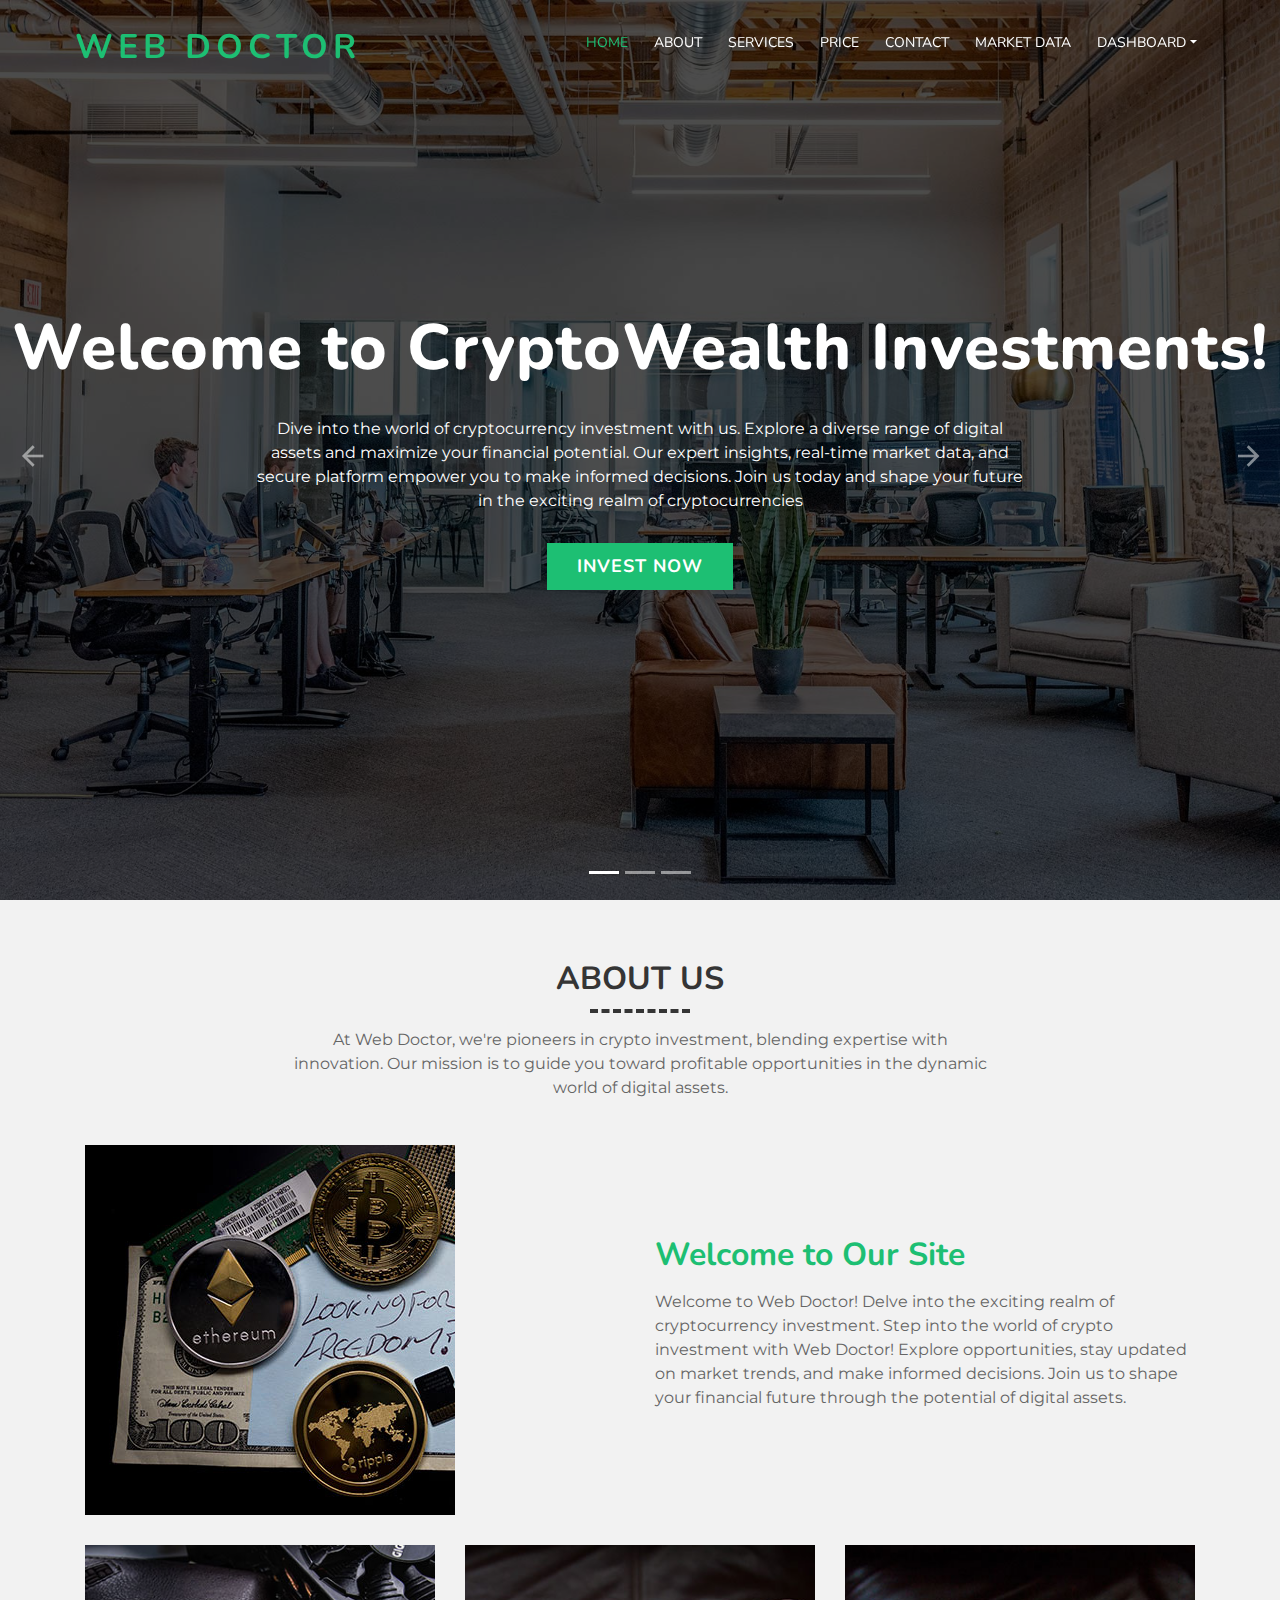
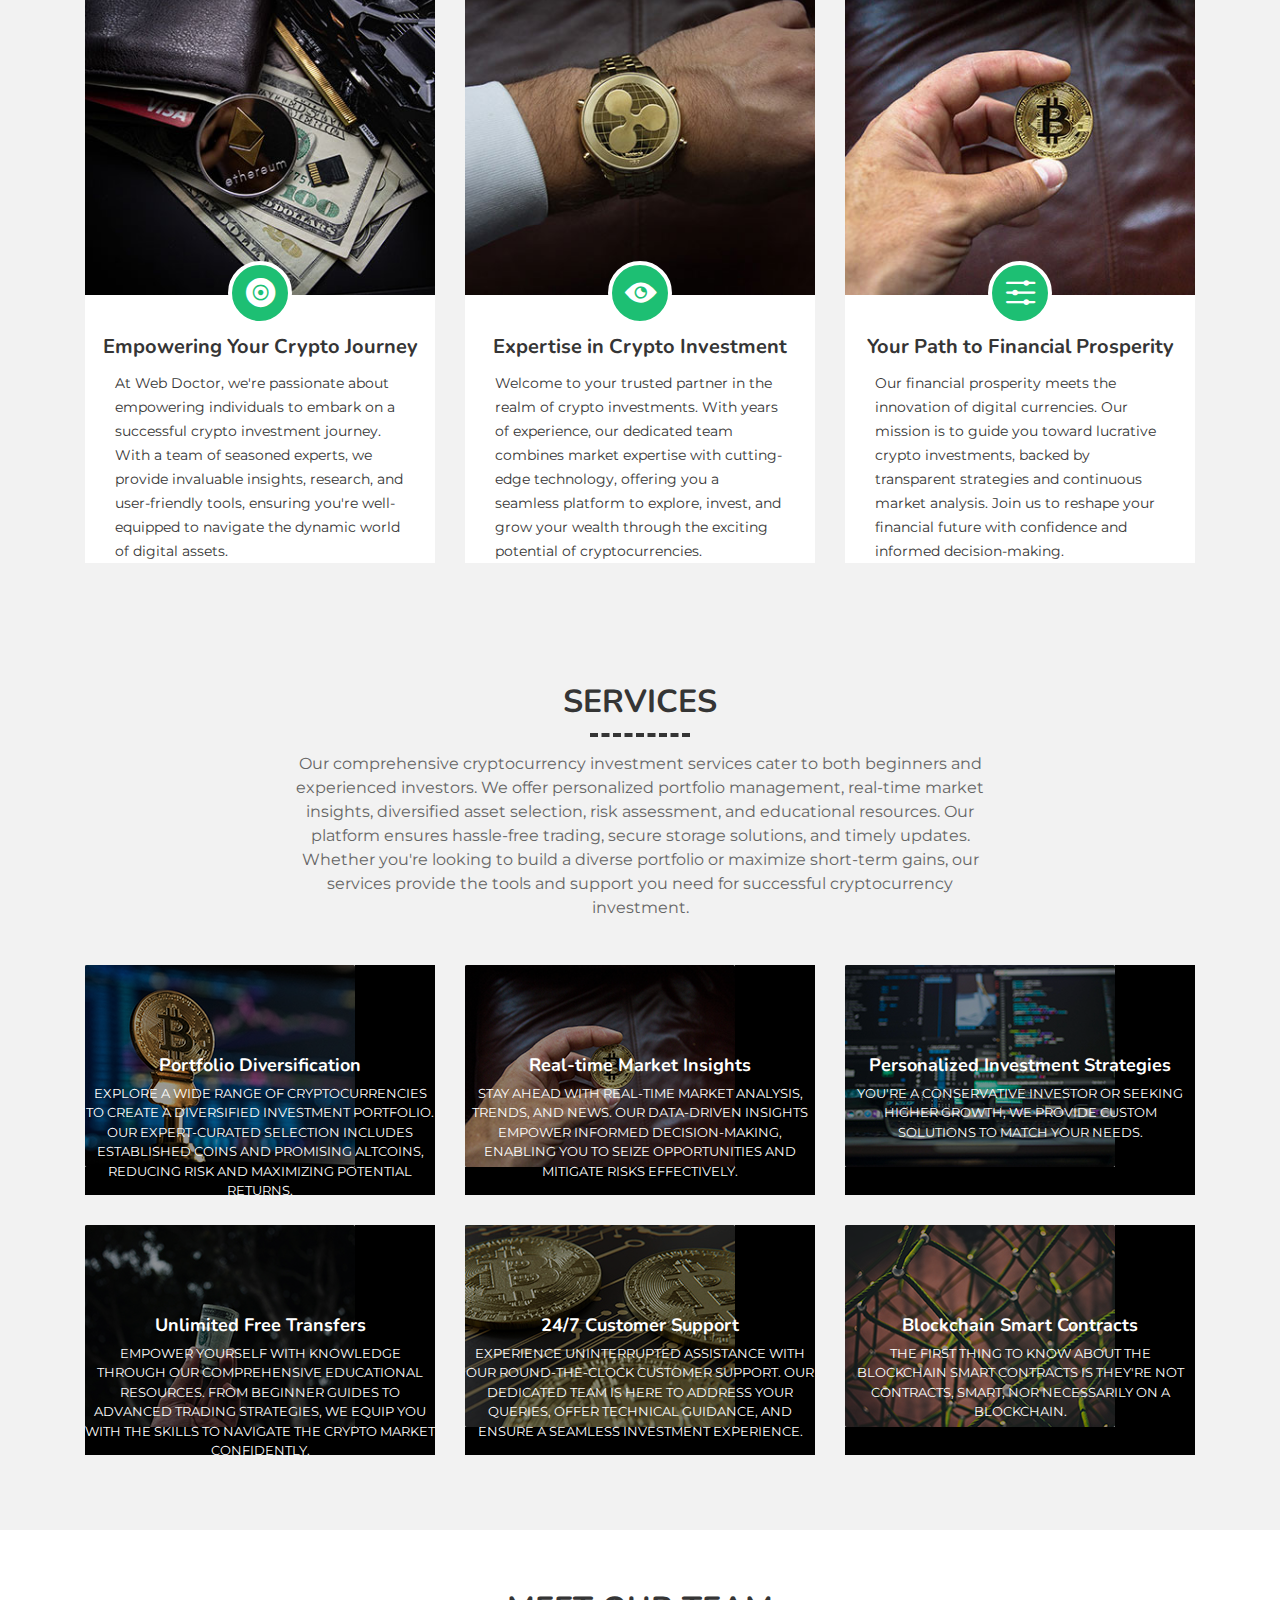
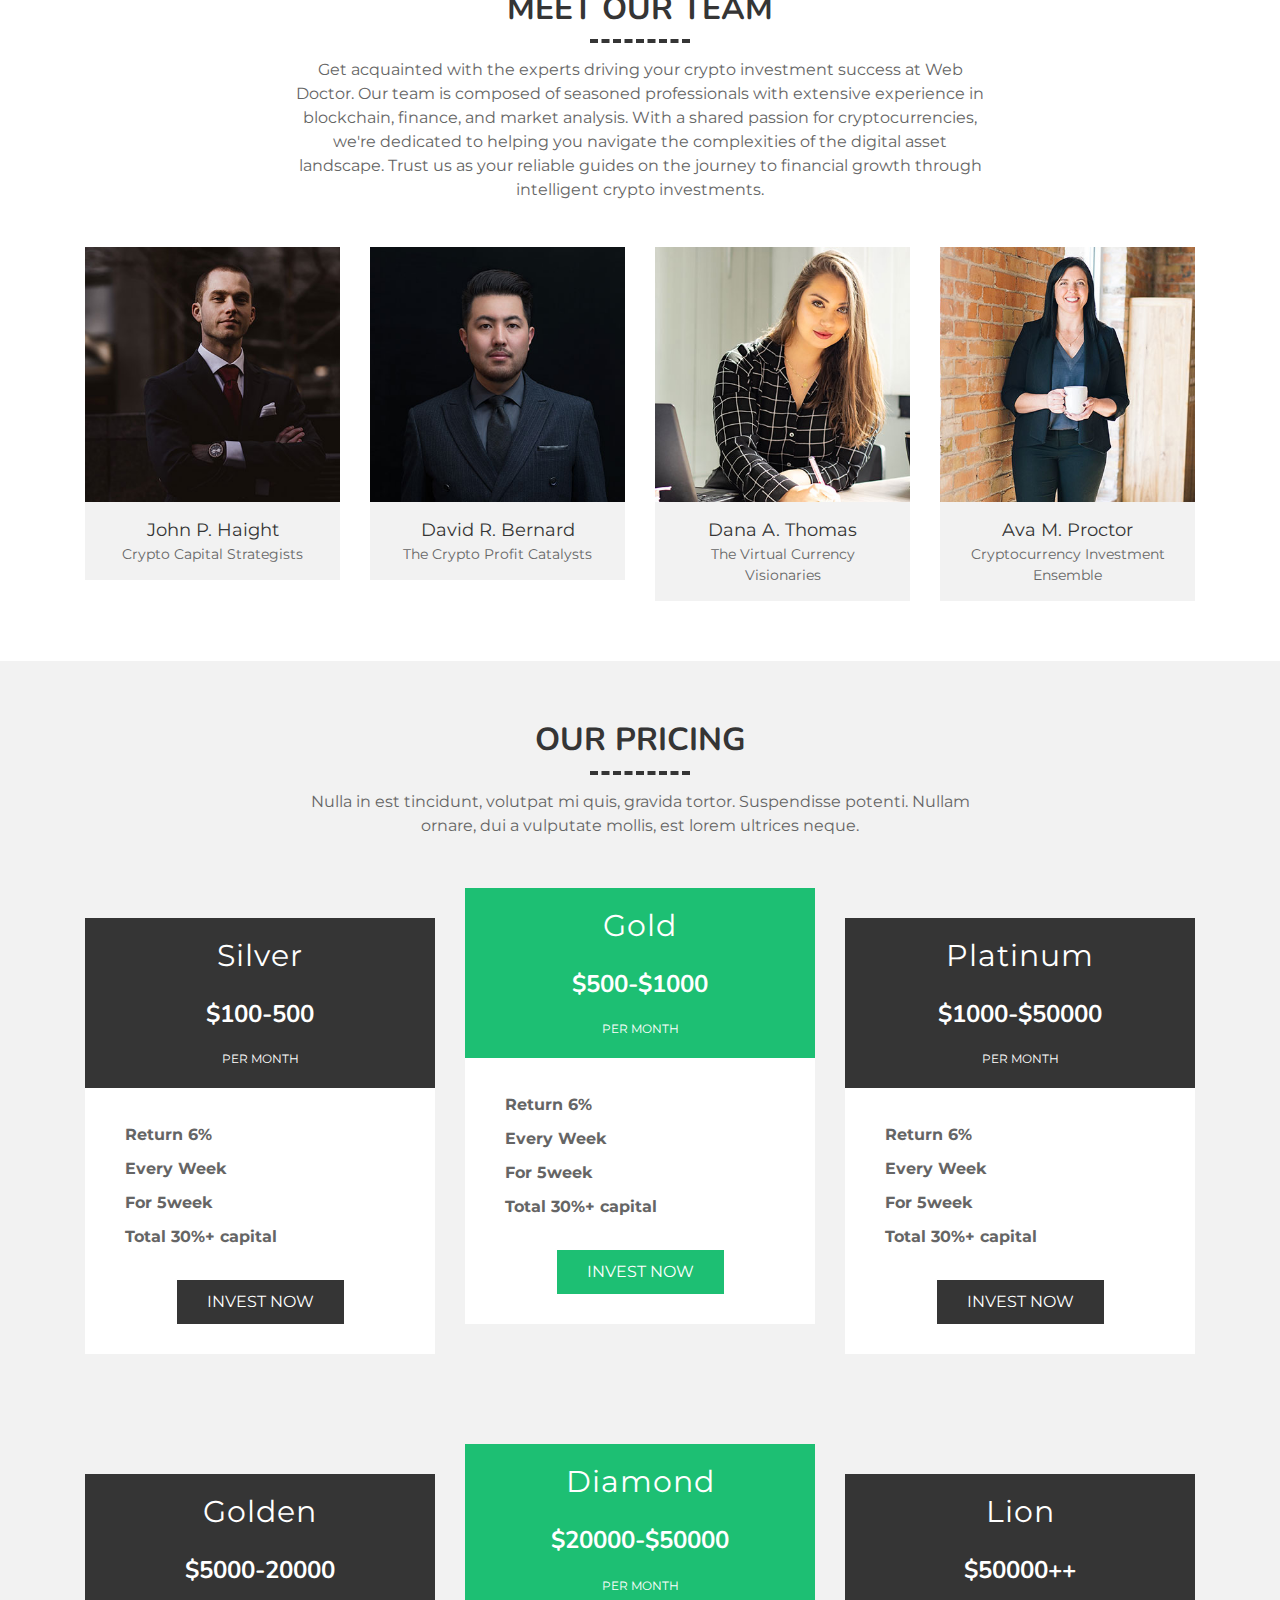
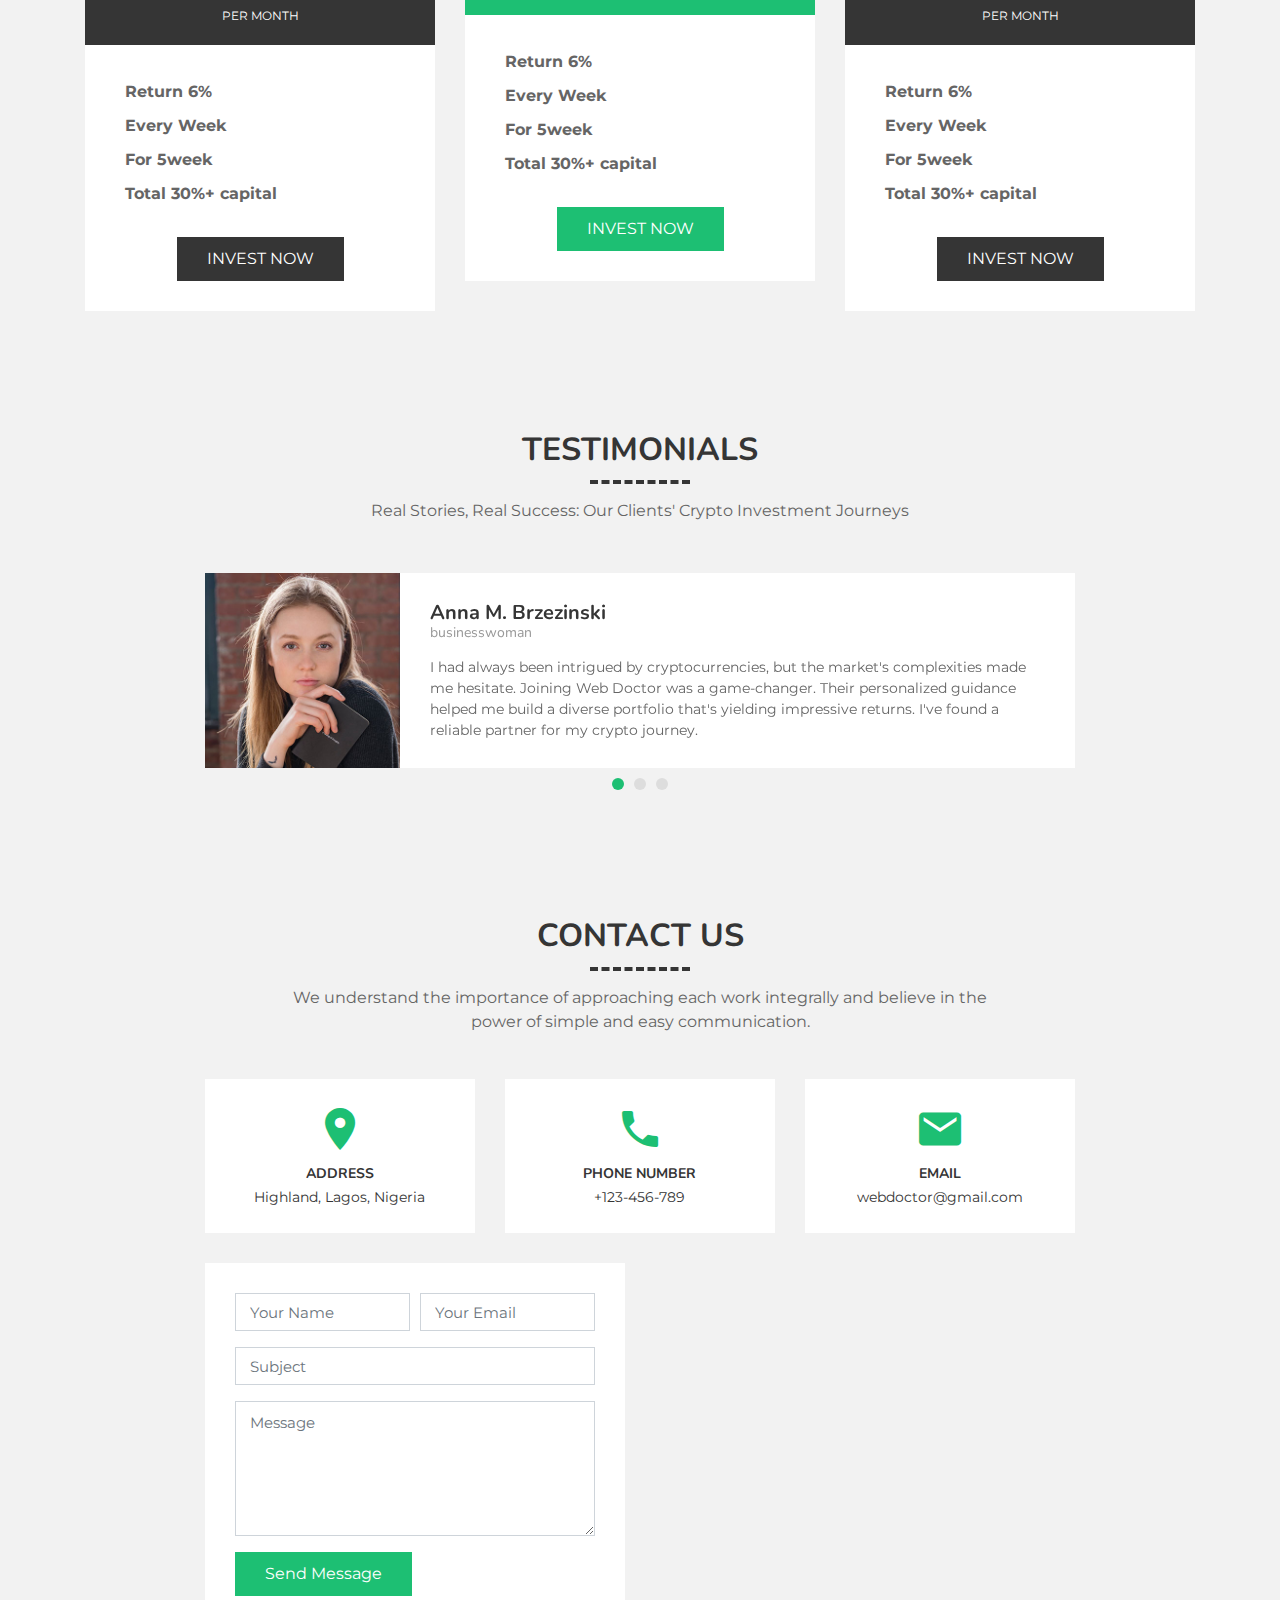
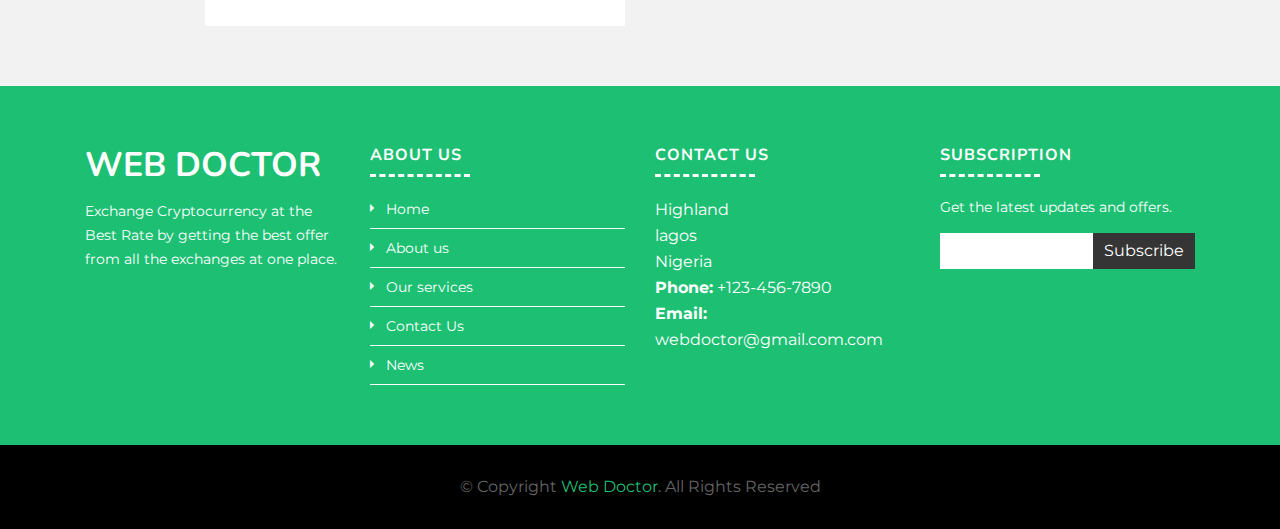
<file: index.html>
<!DOCTYPE html>
<html lang="en">
    <head>
        <meta charset="utf-8">
        <title>WEB DOCTOR | CRYPTO INVESTMENT HOMEPAGE</title>
        <meta content="width=device-width, initial-scale=1.0" name="viewport">
        <meta content="" name="keywords">
        <meta content="" name="description">

        <!-- Favicons -->
        <link href="img/favicon.ico" rel="icon">

        <!-- Google Fonts -->
        <link href="https://fonts.googleapis.com/css?family=Montserrat:200,300|Nunito:400,700&display=swap" rel="stylesheet">

        <!-- Bootstrap CSS File -->
        <link href="vendor/bootstrap/css/bootstrap.min.css" rel="stylesheet">

        <!-- Vendor CSS Files -->
        <link href="vendor/ionicons/css/ionicons.min.css" rel="stylesheet">
        <link href="vendor/owlcarousel/assets/owl.carousel.min.css" rel="stylesheet">
        <link href="vendor/lightbox/css/lightbox.min.css" rel="stylesheet">

        <!-- Main Stylesheet -->
        <link href="css/style.css" rel="stylesheet">
    </head>

    <body>


        
        <!-- Header Section Start -->
        <header class="header">
            <div class="container-fluid">
                <div class="logo pull-left">
                    <h1><a href="index">WEB DOCTOR</a></h1>
                    <!-- <a href="#"><img src="img/logo.png" alt="" title="" /></a>-->
                </div>

                <nav id="nav-menu-container">
                    <ul class="nav-menu">
                        <li class="menu-active"><a href="index">Home</a></li>
                        <li><a href="about">About</a></li>
                        <li><a href="service">Services</a></li>
                        <li><a href="price">Price</a></li>
                        <li><a href="contact">Contact</a></li>
                        <li><a href="market">Market Data</a></li>
                        <li class="menu-has-children"><a href="dashboard/index">Dashboard <i class="dicon ion-md-arrow-dropdown"></i></a>
                            <ul>
                                <li><a href="dashboard/deposit">Deposit</a></li>
                                <li><a href="dashboard/index">Wallet</a></li>
                            </ul>
                    </ul>
                </nav>
            </div>
        </header>





        <!-- Header Section End -->

        <!-- Slider Section Start-->
        <section class="slider">
            <div class="slider-container">
                <div id="carousel" class="carousel  slide carousel-fade" data-ride="carousel">

                    <ol class="carousel-indicators"></ol>

                    <div class="carousel-inner" role="listbox">

                        <div class="carousel-item active">
                            <div class="carousel-background"><img src="img/slider-1.jpg" alt=""></div>
                            <div class="carousel-container">
                                <div class="carousel-content">
                                    <h2>Welcome to CryptoWealth Investments!</h2>
                                    <p>
                                        Dive into the world of cryptocurrency investment with us. Explore a diverse range of digital assets and maximize your financial potential. Our expert insights, real-time market data, and secure platform empower you to make informed decisions. Join us today and shape your future in the exciting realm of cryptocurrencies
                                    </p>
                                    <a href="price" class="btn-get-started">Invest Now</a>
                                </div>
                            </div>
                        </div>

                        <div class="carousel-item">
                            <div class="carousel-background"><img src="img/slider-2.jpg" alt=""></div>
                            <div class="carousel-container">
                                <div class="carousel-content">
                                    <h2>Unlock Wealth Through Crypto Investments</h2>
                                    <p>
                                        Dive into lucrative opportunities with our cryptocurrency investment platform. Harness the potential of digital assets through expert insights, secure transactions, and diversified portfolios. Whether you're a seasoned investor or just starting, we're your gateway to a prosperous future in the ever-evolving world of cryptocurrencies. Join us today and amplify your wealth!
                                    </p>
                                    <a href="https://htmlcodex.com" class="btn-get-started">Get Started</a>
                                </div>
                            </div>
                        </div>

                        <div class="carousel-item">
                            <div class="carousel-background"><img src="img/slider-3.jpg" alt=""></div>
                            <div class="carousel-container">
                                <div class="carousel-content">
                                    <h2>Unlock Wealth Through Smart Crypto Investments</h2>
                                    <p>
                                        Dive into the world of cryptocurrency investment with us. Discover a range of carefully curated digital assets to diversify your portfolio. Our expert insights and real-time market data empower informed decisions. Maximize potential returns while managing risk effectively. Join us in shaping the future of finance through intelligent crypto investments.
                                    </p>
                                    <a href="https://htmlcodex.com" class="btn-get-started">Get Started</a>
                                </div>
                            </div>
                        </div>

                    </div>

                    <a class="carousel-control-prev" href="#carousel" role="button" data-slide="prev">
                        <span class="carousel-control-prev-icon ion-md-arrow-back" aria-hidden="true"></span>
                        <span class="sr-only">Previous</span>
                    </a>

                    <a class="carousel-control-next" href="#carousel" role="button" data-slide="next">
                        <span class="carousel-control-next-icon ion-md-arrow-forward" aria-hidden="true"></span>
                        <span class="sr-only">Next</span>
                    </a>

                </div>
            </div>
        </section>
        <!-- Slider Section End-->

        <!-- About Us Section Start-->
        <section class="about">
            <div class="container">
                <header class="section-header">
                    <h3>About Us</h3>
                    <p>
                        At Web Doctor, we're pioneers in crypto investment, blending expertise with innovation. Our mission is to guide you toward profitable opportunities in the dynamic world of digital assets.
                    </p>
                </header>

                <div class="row align-items-center about-row">
                    <div class="col-md-6">
                        <img src="imgg/bt1.jpeg" alt="" class="img-fluid">
                    </div>
                    <div class="col-md-6">
                        <h2 class="title"><a href="#">Welcome to Our Site</a></h2>
                        <p>
                            Welcome to Web Doctor! Delve into the exciting realm of cryptocurrency investment. Step into the world of crypto investment with Web Doctor! Explore opportunities, stay updated on market trends, and make informed decisions. Join us to shape your financial future through the potential of digital assets.
                        </p>
                       
                    </div>
                </div>

                <div class="row about-cols">
                    <div class="col-md-4">
                        <div class="about-col">
                            <div class="img">
                                <img src="imgg/bt2.jpeg" alt="" class="img-fluid">
                                <div class="icon"><i class="ion-ios-disc"></i></div>
                            </div>
                            <h2 class="title"><a href="about">Empowering Your Crypto Journey</a></h2>
                            <p>
                                At Web Doctor, we're passionate about empowering individuals to embark on a successful crypto investment journey. With a team of seasoned experts, we provide invaluable insights, research, and user-friendly tools, ensuring you're well-equipped to navigate the dynamic world of digital assets.


                            </p>
                            <div class="read-more">
                               
                            </div>
                        </div>
                    </div>

                    <div class="col-md-4">
                        <div class="about-col">
                            <div class="img">
                                <img src="imgg/bt3.jpeg" alt="" class="img-fluid">
                                <div class="icon"><i class="ion-ios-eye"></i></div>
                            </div>
                            <h2 class="title"><a href="about"> Expertise in Crypto Investment</a></h2>
                            <p>
                                Welcome to your trusted partner in the realm of crypto investments. With years of experience, our dedicated team combines market expertise with cutting-edge technology, offering you a seamless platform to explore, invest, and grow your wealth through the exciting potential of cryptocurrencies.
                            </p>
                            <div class="read-more">
                              
                            </div>
                        </div>
                    </div>

                    <div class="col-md-4">
                        <div class="about-col">
                            <div class="img">
                                <img src="imgg/bt4.jpeg" alt="" class="img-fluid">
                                <div class="icon"><i class="ion-ios-options"></i></div>
                            </div>
                            <h2 class="title"><a href="about">Your Path to Financial Prosperity</a></h2>
                            <p>
                                Our financial prosperity meets the innovation of digital currencies. Our mission is to guide you toward lucrative crypto investments, backed by transparent strategies and continuous market analysis. Join us to reshape your financial future with confidence and informed decision-making.
                            </p>
                            <div class="read-more">
                              
                            </div>
                        </div>
                    </div>
                </div>
            </div>
        </section>
        <!-- About Us Section End -->

       

          <!-- Portfolio Section Start -->
          <section class="portfolio">
            <div class="container">

                <header class="section-header">
                    <h3 class="section-title">Services</h3>
                    <p>
                        Our comprehensive cryptocurrency investment services cater to both beginners and experienced investors. We offer personalized portfolio management, real-time market insights, diversified asset selection, risk assessment, and educational resources. Our platform ensures hassle-free trading, secure storage solutions, and timely updates. Whether you're looking to build a diverse portfolio or maximize short-term gains, our services provide the tools and support you need for successful cryptocurrency investment.
                    </p>
                </header>

                <div class="row">
                 
                </div>

                <div class="row portfolio-container">
                    <div class="col-lg-4 col-md-6 portfolio-item web-des">
                       
                            <figure>
                                <img src="imgg/btt1.jpeg" class="img-fluid" alt="Portfolio">
                               
                            </figure>

                            <div class="portfolio-info">
                                <h4>Portfolio Diversification</h4>
                                <p>Explore a wide range of cryptocurrencies to create a diversified investment portfolio. Our expert-curated selection includes established coins and promising altcoins, reducing risk and maximizing potential returns.</p>
                            </div>
                        
                    </div>

                    <div class="col-lg-4 col-md-6 portfolio-item web-dev">
                        
                            <figure>
                                <img src="imgg/btt2.jpeg" class="img-fluid" alt="Portfolio">

                            </figure>

                            <div class="portfolio-info">
                                <h4>Real-time Market Insights</h4>
                                <p>Stay ahead with real-time market analysis, trends, and news. Our data-driven insights empower informed decision-making, enabling you to seize opportunities and mitigate risks effectively.</p>
                            </div>
                       
                    </div>

                    <div class="col-lg-4 col-md-6 portfolio-item app-des">
                        
                            <figure>
                                <img src="imgg/btt3.jpeg" class="img-fluid" alt="Portfolio">
                               
                            </figure>

                            <div class="portfolio-info">
                                <h4> Personalized Investment Strategies</h4>
                                <p>you're a conservative investor or seeking higher growth, we provide custom solutions to match your needs.</p>
                            </div>
                     
                    </div>

                    <div class="col-lg-4 col-md-6 portfolio-item app-dev">
                     
                            <figure>
                                <img src="imgg/btt4.jpeg" class="img-fluid" alt="Portfolio">
                                
                            </figure>

                            <div class="portfolio-info">
                                <h4>Unlimited Free Transfers
                                </h4>
                                <p>Empower yourself with knowledge through our comprehensive educational resources. From beginner guides to advanced trading strategies, we equip you with the skills to navigate the crypto market confidently.</p>
                            </div>
                       
                    </div>

                    <div class="col-lg-4 col-md-6 portfolio-item web-des">
                        
                            <figure>
                                <img src="imgg/btt5.jpeg" class="img-fluid" alt="Portfolio">
                               
                            </figure>

                            <div class="portfolio-info">
                                <h4>24/7 Customer Support</h4>
                                <p>Experience uninterrupted assistance with our round-the-clock customer support. Our dedicated team is here to address your queries, offer technical guidance, and ensure a seamless investment experience.</p>
                            </div>
                       
                    </div>

                    <div class="col-lg-4 col-md-6 portfolio-item web-dev">
                        
                            <figure>
                                <img src="imgg/btt6.jpeg" class="img-fluid" alt="Portfolio">

                            </figure>

                            <div class="portfolio-info">
                                <h4>Blockchain Smart Contracts</h4>
                                <p>The first thing to know about the blockchain smart contracts is they're not contracts, smart, nor necessarily on a blockchain.</p>
                            </div>
                    
                    </div>

                </div>
            </div>
        </section>
        <!-- Portfolio Section End -->
       

 
        <!-- Team Section Start -->
        <section class="team">
            <div class="container">
                <header class="section-header">
                    <h3 class="section-title">Meet our team</h3>
                    <p>
                        Get acquainted with the experts driving your crypto investment success at Web Doctor. Our team is composed of seasoned professionals with extensive experience in blockchain, finance, and market analysis. With a shared passion for cryptocurrencies, we're dedicated to helping you navigate the complexities of the digital asset landscape. Trust us as your reliable guides on the journey to financial growth through intelligent crypto investments.
                    </p>
                </header>

                <div class="row">
                    <div class="col-md-3 col-sm-6">
                        <div class="card card-block">
                            <a href="#"><img alt="" class="team-img" src="img/team-1.jpg">
                                <div class="card-title-wrap">
                                    <span class="card-title">John P. Haight</span> <span class="card-text">Crypto Capital Strategists</span>
                                   
                                </div>
                            </a>
                        </div>
                    </div>

                    <div class="col-md-3 col-sm-6">
                        <div class="card card-block">
                            <a href="#"><img alt="" class="team-img" src="img/team-2.jpg">
                                <div class="card-title-wrap">
                                    <span class="card-title">David R. Bernard</span> <span class="card-text">The Crypto Profit Catalysts</span>
                                   
                                </div>
                            </a>
                        </div>
                    </div>

                    <div class="col-md-3 col-sm-6">
                        <div class="card card-block">
                            <a href="#"><img alt="" class="team-img" src="img/team-3.jpg">
                                <div class="card-title-wrap">
                                    <span class="card-title">Dana A. Thomas</span> <span class="card-text">The Virtual Currency Visionaries</span>
                                    
                                </div>
                            </a>
                        </div>
                    </div>

                    <div class="col-md-3 col-sm-6">
                        <div class="card card-block">
                            <a href="#"><img alt="" class="team-img" src="img/team-4.jpg">
                                <div class="card-title-wrap">
                                    <span class="card-title">Ava M. Proctor</span> <span class="card-text">Cryptocurrency Investment Ensemble</span>
                                    
                                </div>
                            </a>
                        </div>
                    </div>
                </div>
            </div>
        </section>
        <!-- Team Section End -->
 
        <!--Pricing Section start-->
        <section class="pricing">
            <div class="container">
                <header class="section-header">
                    <h3>Our Pricing</h3>
                    <p>
                        Nulla in est tincidunt, volutpat mi quis, gravida tortor. Suspendisse potenti. Nullam ornare, dui a vulputate mollis, est lorem ultrices neque.
                    </p>
                </header>
                <div class="row">
                    <div class="col-md-4">
                        <div class="price-content">
                            <div class="price-plan">
                                <p class="price-title">Silver</p>
                                <h2 class="price-amount"><span>$100-500</span></h2>
                                <p class="price-date">Per Month</p>
                            </div>
                            <ul class="price-details">
                                <li><strong>Return 6%</strong>
                                <li><strong>Every Week</strong></li>
                                <li><strong>For 5week</strong></li>
                                <li><strong>Total 30%+ capital</strong></li>
                               
                            </ul>
                            <a href="#" class="btn mian-btn price-btn">Invest Now</a>
                        </div>
                    </div>
                    <div class="col-md-4">
                        <div class="price-content features-price">
                            <div class="price-plan">
                                <p class="price-title">Gold</p>
                                <h2 class="price-amount"><span>$500-$1000</span></h2>
                                <p class="price-date">Per Month</p>
                            </div>
                            <ul class="price-details">
                                <li><strong>Return 6%</strong>
                                    <li><strong>Every Week</strong></li>
                                    <li><strong>For 5week</strong></li>
                                    <li><strong>Total 30%+ capital</strong></li>
                            </ul>
                            <a href="#" class="btn mian-btn price-btn features-price-btn">Invest Now</a>
                        </div>
                    </div>
                    <div class="col-md-4">
                        <div class="price-content">
                            <div class="price-plan">
                                <p class="price-title">Platinum</p>
                                <h2 class="price-amount"><span>$1000-$50000</span></h2>
                                <p class="price-date">Per Month</p>
                            </div>
                            <ul class="price-details">
                                <li><strong>Return 6%</strong>
                                    <li><strong>Every Week</strong></li>
                                    <li><strong>For 5week</strong></li>
                                    <li><strong>Total 30%+ capital</strong></li>
                            </ul>
                            <a href="#" class="btn mian-btn price-btn">Invest Now</a>
                        </div>
                    </div>
                </div>
            </div>
            
        </section>



        <section class="pricing">
            <div class="container">
                <div class="row">
                    <div class="col-md-4">
                        <div class="price-content">
                            <div class="price-plan">
                                <p class="price-title">Golden</p>
                                <h2 class="price-amount"><span>$5000-20000</span></h2>
                                <p class="price-date">Per Month</p>
                            </div>
                            <ul class="price-details">
                                <li><strong>Return 6%</strong>
                                <li><strong>Every Week</strong></li>
                                <li><strong>For 5week</strong></li>
                                <li><strong>Total 30%+ capital</strong></li>
                               
                            </ul>
                            <a href="#" class="btn mian-btn price-btn">Invest Now</a>
                        </div>
                    </div>
                    <div class="col-md-4">
                        <div class="price-content features-price">
                            <div class="price-plan">
                                <p class="price-title">Diamond</p>
                                <h2 class="price-amount"><span>$20000-$50000</span></h2>
                                <p class="price-date">Per Month</p>
                            </div>
                            <ul class="price-details">
                                <li><strong>Return 6%</strong>
                                    <li><strong>Every Week</strong></li>
                                    <li><strong>For 5week</strong></li>
                                    <li><strong>Total 30%+ capital</strong></li>
                            </ul>
                            <a href="#" class="btn mian-btn price-btn features-price-btn">Invest Now</a>
                        </div>
                    </div>
                    <div class="col-md-4">
                        <div class="price-content">
                            <div class="price-plan">
                                <p class="price-title">Lion</p>
                                <h2 class="price-amount"><span>$50000++</span></h2>
                                <p class="price-date">Per Month</p>
                            </div>
                            <ul class="price-details">
                                <li><strong>Return 6%</strong>
                                    <li><strong>Every Week</strong></li>
                                    <li><strong>For 5week</strong></li>
                                    <li><strong>Total 30%+ capital</strong></li>
                            </ul>
                            <a href="#" class="btn mian-btn price-btn">Invest Now</a>
                        </div>
                    </div>
                </div>
            </div>
            
        </section>
        <!--Pricing Section End-->
        <!-- Testimonials Section Start -->
        <section class="testimonials">
            <div class="container">
                <header class="section-header">
                    <h3 class="section-title">Testimonials</h3>
                    <p>
                        Real Stories, Real Success: Our Clients' Crypto Investment Journeys
                    </p>
                </header>

                <div class="owl-carousel testimonials-carousel">
                    <div class="testimonial-item row align-items-center">
                        <div class="col-sm-3">
                            <div class="testimonial-img">
                                <img src="img/testimonial-1.jpg" alt="Testimonial image">
                            </div>
                        </div>
                        <div class="col-sm-9">
                            <div class="testimonial-text">
                                <h3>Anna M. Brzezinski</h3>
                                <h4>businesswoman</h4>
                                <p>
                                    I had always been intrigued by cryptocurrencies, but the market's complexities made me hesitate. Joining Web Doctor was a game-changer. Their personalized guidance helped me build a diverse portfolio that's yielding impressive returns. I've found a reliable partner for my crypto journey.
                                </p>
                            </div>
                        </div>
                    </div>
                    <div class="testimonial-item row align-items-center">
                        <div class="col-sm-3">
                            <div class="testimonial-img">
                                <img src="img/testimonial-2.jpg" alt="Testimonial image">
                            </div>
                        </div>
                        <div class="col-sm-9">
                            <div class="testimonial-text">
                                <h3>Shirley H. Lee</h3>
                                <h4>businesswoman</h4>
                                <p>
                                    Trust and security were my top concerns in crypto investment. Web Doctor Investment Platform exceeded my expectations with their top-notch security measures and transparent strategies. Their real-time market insights empowered me to make informed decisions, resulting in steady growth for my investment portfolio.
                                </p>
                            </div>
                        </div>
                    </div>
                    <div class="testimonial-item row align-items-center">
                        <div class="col-sm-3">
                            <div class="testimonial-img">
                                <img src="img/testimonial-3.jpg" alt="Testimonial image">
                            </div>
                        </div>
                        <div class="col-sm-9">
                            <div class="testimonial-text">
                                <h3>Kerry E. Thomas</h3>
                                <h4>businesswoman</h4>
                                <p>
                                    As a newcomer to the crypto world, I was unsure where to start. Web Doctor not only simplified the process but also provided educational resources that boosted my confidence. Their expert analysis and user-friendly platform have transformed me from a skeptic into a confident crypto investor.
                                </p>
                            </div>
                        </div>
                    </div>
                </div>
            </div>
        </section>
        <!-- Testimonials Section End -->
        
      

        <!-- Contact Section Start -->
        <section class="contact">
            <div class="container">
                <div class="section-header">
                    <h3 class="section-title">Contact Us</h3>
                    <p>
                        We understand the importance of approaching each work integrally and believe in the power of simple and easy communication.
                    </p>
                </div>

                <div class="row contact-info">
                    <div class="col-md-4">
                        <div class="contact-address">
                            <i class="ion-md-pin"></i>
                            <h3>Address</h3>
                            <address>Highland, Lagos, Nigeria</address>
                        </div>
                    </div>

                    <div class="col-md-4">
                        <div class="contact-phone">
                            <i class="ion-md-call"></i>
                            <h3>Phone Number</h3>
                            <p><a href="tel:+123-456-789">+123-456-789</a></p>
                        </div>
                    </div>

                    <div class="col-md-4">
                        <div class="contact-email">
                            <i class="ion-md-mail"></i>
                            <h3>Email</h3>
                            <p><a href="mailto:info@example.com">webdoctor@gmail.com</a></p>
                        </div>
                    </div>
                </div>

                <div class="row">
                   
                    <div class="col-md-6">
                        <div class="form">
                            <form class="contactForm">
                                <div class="form-row">
                                    <div class="form-group col-md-6">
                                        <input type="text" class="form-control" placeholder="Your Name" />
                                    </div>
                                    <div class="form-group col-md-6">
                                        <input type="email" class="form-control" placeholder="Your Email" />
                                    </div>
                                </div>
                                <div class="form-group">
                                    <input type="text" class="form-control" placeholder="Subject" />
                                </div>
                                <div class="form-group">
                                    <textarea class="form-control" rows="5" placeholder="Message"></textarea>
                                </div>
                                <div><button type="submit">Send Message</button></div>
                            </form>
                        </div>
                    </div>
                </div>
            </div>
        </section>
        <!-- Contact Section End -->

        <!-- Footer Start -->
        <footer class="footer">
            <div class="footer-top">
                <div class="container">
                    <div class="row">
                        <div class="col-lg-3 col-md-6 footer-info">
                            <h3>WEB DOCTOR</h3>
                            <p>
                                Exchange Cryptocurrency at the Best Rate by getting the best offer from all the exchanges at one place.
                            </p>
                        </div>

                        <div class="col-lg-3 col-md-6 footer-links">
                            <h4>About Us</h4>
                            <ul>
                                <li><i class="ion-md-arrow-dropright"></i> <a href="index">Home</a></li>
                                <li><i class="ion-md-arrow-dropright"></i> <a href="about">About us</a></li>
                                <li><i class="ion-md-arrow-dropright"></i> <a href="service">Our services</a></li>
                                <li><i class="ion-md-arrow-dropright"></i> <a href="contact">Contact Us</a></li>
                                <li><i class="ion-md-arrow-dropright"></i> <a href="News">News</a></li>
                            </ul>
                        </div>

                        <div class="col-lg-3 col-md-6 footer-contact">
                            <h4>Contact Us</h4>
                            <p>
                                Highland<br>
                                lagos<br>
                               Nigeria <br>
                                <strong>Phone:</strong> +123-456-7890<br>
                                <strong>Email:</strong> webdoctor@gmail.com.com<br>
                            </p>

                         

                        </div>

                        <div class="col-lg-3 col-md-6 footer-newsletter">
                            <h4>Subscription</h4>
                            <p>Get the latest updates and offers.</p>
                            <form action="" method="post">
                                <input type="email" name="email"><input type="submit"  value="Subscribe">
                            </form>
                        </div>

                    </div>
                </div>
            </div>

            <div class="container">
                <div class="copyright">
                    &copy; Copyright <a href="#">Web Doctor</a>. All Rights Reserved<br>
				
                </div>
            </div>
        </footer>
        <!-- Footer End -->

        <a href="#" class="back-to-top"><i class="ion-md-arrow-dropup"></i></a>

        <!-- Vendor JS Files -->
        <script src="vendor/jquery/jquery.min.js"></script>
        <script src="vendor/jquery/jquery-migrate.min.js"></script>
        <script src="vendor/bootstrap/js/bootstrap.bundle.min.js"></script>
        <script src="vendor/easing/easing.min.js"></script>
        <script src="vendor/superfish/hoverIntent.js"></script>
        <script src="vendor/superfish/superfish.min.js"></script>
        <script src="vendor/waypoints/waypoints.min.js"></script>
        <script src="vendor/touchSwipe/jquery.touchSwipe.min.js"></script>
        <script src="vendor/counterup/counterup.min.js"></script>
        <script src="vendor/owlcarousel/owl.carousel.min.js"></script>
        <script src="vendor/isotope/isotope.pkgd.min.js"></script>
        <script src="vendor/lightbox/js/lightbox.min.js"></script>

        <!-- Main Javascript File -->
        <script src="js/main.js"></script>

    </body>
</html>
</file>
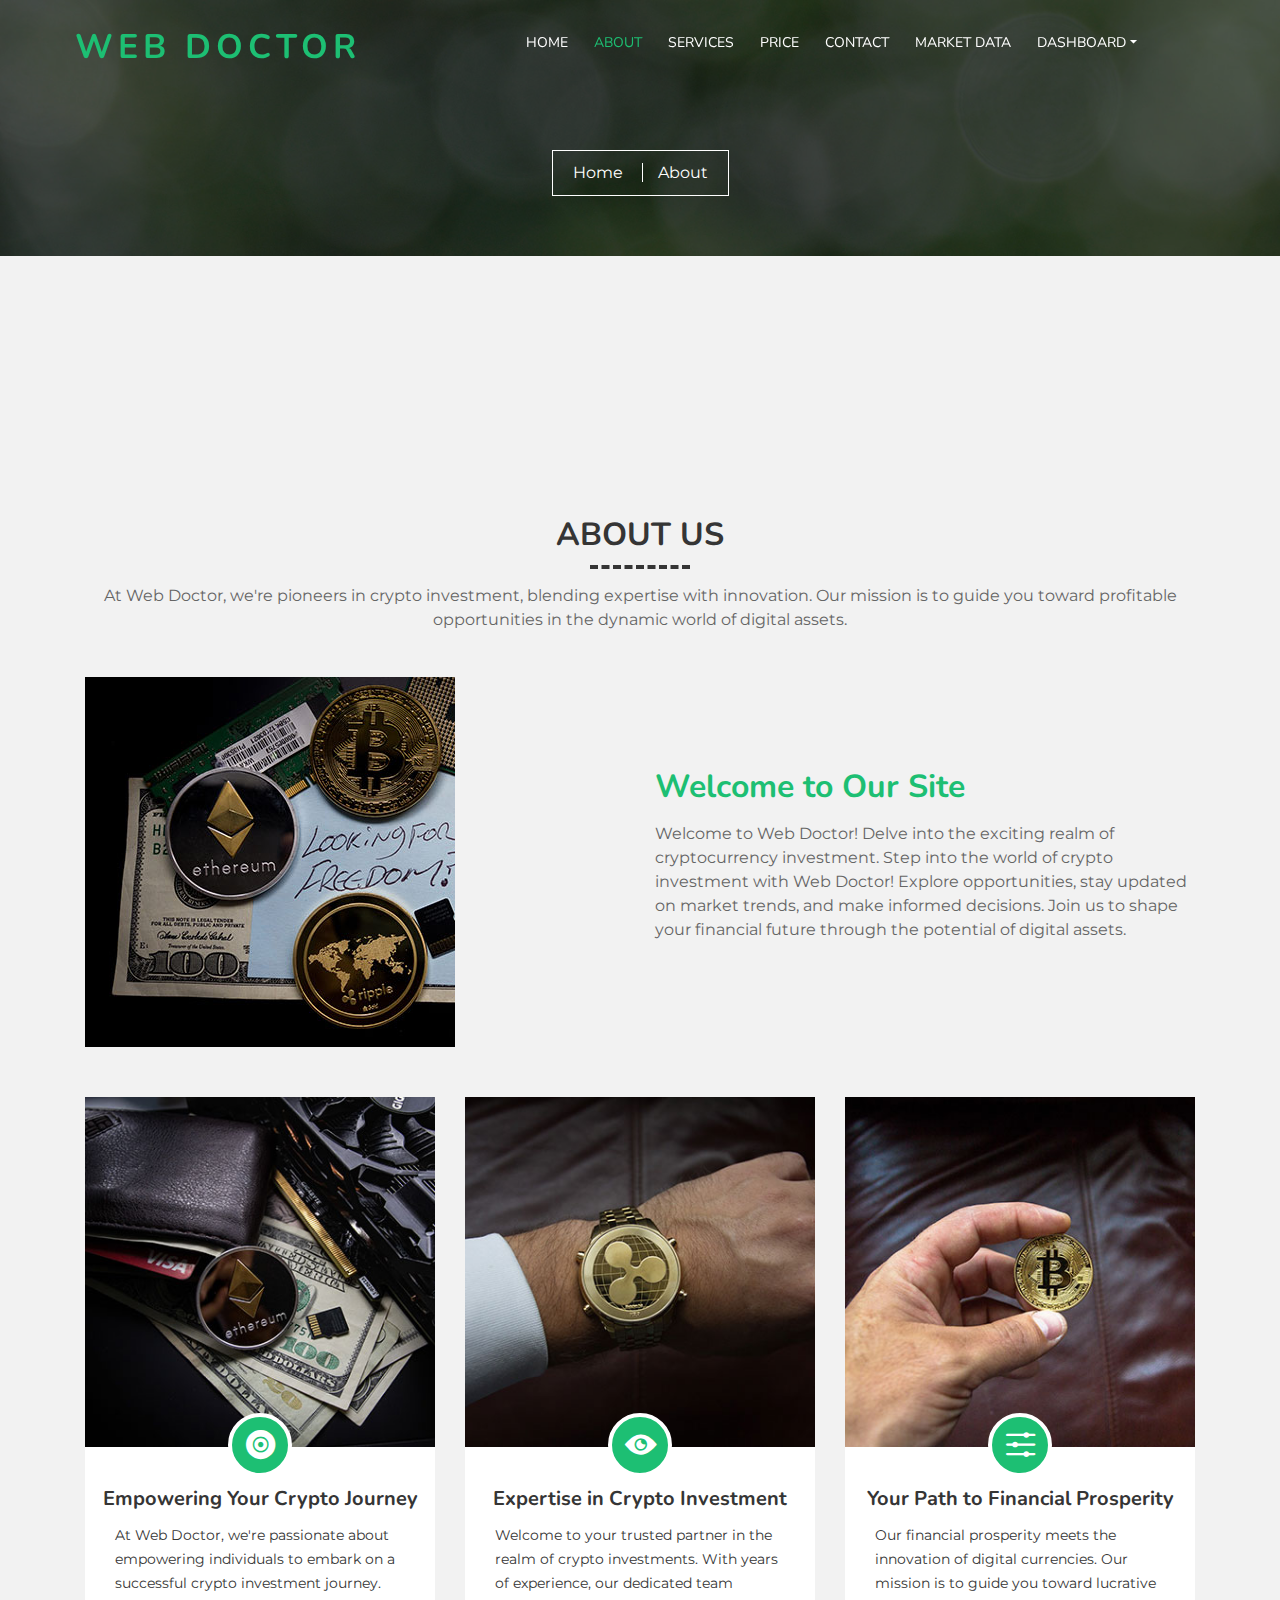
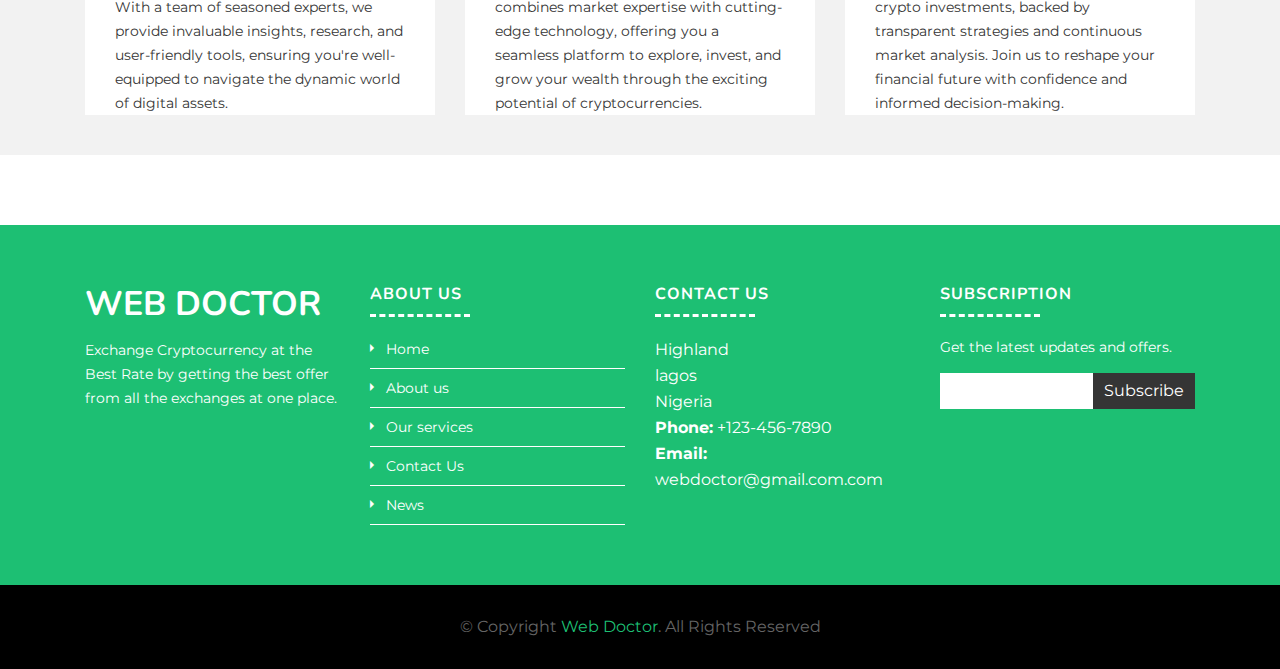
<file: about.html>
<!DOCTYPE html>
<html lang="en">
    <head>
        <meta charset="utf-8">
        <title>WEB DOCTOR | CRYPTO INVESTMENT ABOUT US PAGE</title>
        <meta content="width=device-width, initial-scale=1.0" name="viewport">
        <meta content="" name="keywords">
        <meta content="" name="description">

        <!-- Favicons -->
        <link href="img/favicon.ico" rel="icon">
        <link href="img/apple-touch-icon.png" rel="apple-touch-icon">

        <!-- Google Fonts -->
        <link href="https://fonts.googleapis.com/css?family=Montserrat:200,300|Nunito:400,700&display=swap" rel="stylesheet">

        <!-- Bootstrap CSS File -->
        <link href="vendor/bootstrap/css/bootstrap.min.css" rel="stylesheet">

        <!-- Vendor CSS Files -->
        <link href="vendor/ionicons/css/ionicons.min.css" rel="stylesheet">
        <link href="vendor/owlcarousel/assets/owl.carousel.min.css" rel="stylesheet">
        <link href="vendor/lightbox/css/lightbox.min.css" rel="stylesheet">

        <!-- Main Stylesheet -->
        <link href="css/style2.css" rel="stylesheet">
    </head>

    <body>
        <!-- Header Section Start -->
        <header class="header">
            <div class="container-fluid">
                <div class="logo pull-left">
                    <h1><a href="index">WEB DOCTOR</a></h1>
                    <!-- <a href="#"><img src="img/logo.png" alt="" title="" /></a>-->
                </div>

                <nav id="nav-menu-container">
                    <nav id="nav-menu-container">
                        <ul class="nav-menu">
                       
                            <li><a href="index">Home</a></li>
                            <li class="menu-active"><a href="about">About</a></li>
                            <li><a href="service">Services</a></li>
                            <li><a href="price">Price</a></li>
                            <li><a href="contact">Contact</a></li>
                            <li><a href="market">Market Data</a></li>
                            <li class="menu-has-children"><a href="dashboard/index">Dashboard <i class="dicon ion-md-arrow-dropdown"></i></a>
                                <ul>
                                    <li><a href="dashboard/deposit">Deposit</a></li>
                                    <li><a href="dashboard/index">Wallet</a></li>
                                </ul>
                        </ul>
                    </nav>
                </nav>
            </div>
        </header>
        <!-- Header Section End -->
        
        <!-- Banner Section Start-->
        <section class="banner">
            <div class="container">
                <div class="col-lg-12">
                    <div class="banner-nav">
                        <div class="banner-box">
                            <a href="index">Home </a>
                            <a href="about">About</a>
                        </div>
                    </div>
                </div>
            </div>
        </section>
        <!-- Banner Section End-->

        <section class="about">
            <div class="container">
                <header class="section-header">
                    <h3>About Us</h3>
                    <p>
                        At Web Doctor, we're pioneers in crypto investment, blending expertise with innovation. Our mission is to guide you toward profitable opportunities in the dynamic world of digital assets.
                    </p>
                </header>

                <div class="row align-items-center about-row">
                    <div class="col-md-6">
                        <img src="imgg/bt1.jpeg" alt="" class="img-fluid">
                    </div>
                    <div class="col-md-6">
                        <h2 class="title"><a href="#">Welcome to Our Site</a></h2>
                        <p>
                            Welcome to Web Doctor! Delve into the exciting realm of cryptocurrency investment. Step into the world of crypto investment with Web Doctor! Explore opportunities, stay updated on market trends, and make informed decisions. Join us to shape your financial future through the potential of digital assets.
                        </p>
                       
                    </div>
                </div>

                <div class="row about-cols">
                    <div class="col-md-4">
                        <div class="about-col">
                            <div class="img">
                                <img src="imgg/bt2.jpeg" alt="" class="img-fluid">
                                <div class="icon"><i class="ion-ios-disc"></i></div>
                            </div>
                            <h2 class="title"><a href="about">Empowering Your Crypto Journey</a></h2>
                            <p>
                                At Web Doctor, we're passionate about empowering individuals to embark on a successful crypto investment journey. With a team of seasoned experts, we provide invaluable insights, research, and user-friendly tools, ensuring you're well-equipped to navigate the dynamic world of digital assets.


                            </p>
                            <div class="read-more">
                               
                            </div>
                        </div>
                    </div>

                    <div class="col-md-4">
                        <div class="about-col">
                            <div class="img">
                                <img src="imgg/bt3.jpeg" alt="" class="img-fluid">
                                <div class="icon"><i class="ion-ios-eye"></i></div>
                            </div>
                            <h2 class="title"><a href="about"> Expertise in Crypto Investment</a></h2>
                            <p>
                                Welcome to your trusted partner in the realm of crypto investments. With years of experience, our dedicated team combines market expertise with cutting-edge technology, offering you a seamless platform to explore, invest, and grow your wealth through the exciting potential of cryptocurrencies.
                            </p>
                            <div class="read-more">
                              
                            </div>
                        </div>
                    </div>

                    <div class="col-md-4">
                        <div class="about-col">
                            <div class="img">
                                <img src="imgg/bt4.jpeg" alt="" class="img-fluid">
                                <div class="icon"><i class="ion-ios-options"></i></div>
                            </div>
                            <h2 class="title"><a href="about">Your Path to Financial Prosperity</a></h2>
                            <p>
                                Our financial prosperity meets the innovation of digital currencies. Our mission is to guide you toward lucrative crypto investments, backed by transparent strategies and continuous market analysis. Join us to reshape your financial future with confidence and informed decision-making.
                            </p>
                            <div class="read-more">
                              
                            </div>
                        </div>
                    </div>
                </div>
            </div>
        </section>
        <!-- About Us Section End -->

       
       <!-- Footer Start -->
       <footer class="footer">
        <div class="footer-top">
            <div class="container">
                <div class="row">
                    <div class="col-lg-3 col-md-6 footer-info">
                        <h3>WEB DOCTOR</h3>
                        <p>
                            Exchange Cryptocurrency at the Best Rate by getting the best offer from all the exchanges at one place.
                        </p>
                    </div>

                    <div class="col-lg-3 col-md-6 footer-links">
                        <h4>About Us</h4>
                        <ul>
                            <li><i class="ion-md-arrow-dropright"></i> <a href="index">Home</a></li>
                            <li><i class="ion-md-arrow-dropright"></i> <a href="about">About us</a></li>
                            <li><i class="ion-md-arrow-dropright"></i> <a href="service">Our services</a></li>
                            <li><i class="ion-md-arrow-dropright"></i> <a href="contact">Contact Us</a></li>
                            <li><i class="ion-md-arrow-dropright"></i> <a href="News">News</a></li>
                        </ul>
                    </div>

                    <div class="col-lg-3 col-md-6 footer-contact">
                        <h4>Contact Us</h4>
                        <p>
                            Highland<br>
                            lagos<br>
                           Nigeria <br>
                            <strong>Phone:</strong> +123-456-7890<br>
                            <strong>Email:</strong> webdoctor@gmail.com.com<br>
                        </p>

                     

                    </div>

                    <div class="col-lg-3 col-md-6 footer-newsletter">
                        <h4>Subscription</h4>
                        <p>Get the latest updates and offers.</p>
                        <form action="" method="post">
                            <input type="email" name="email"><input type="submit"  value="Subscribe">
                        </form>
                    </div>

                </div>
            </div>
        </div>

        <div class="container">
            <div class="copyright">
                &copy; Copyright <a href="#">Web Doctor</a>. All Rights Reserved<br>
            
            </div>
        </div>
    </footer>
    <!-- Footer End -->

    <a href="#" class="back-to-top"><i class="ion-md-arrow-dropup"></i></a>

    <!-- Vendor JS Files -->
    <script src="vendor/jquery/jquery.min.js"></script>
    <script src="vendor/jquery/jquery-migrate.min.js"></script>
    <script src="vendor/bootstrap/js/bootstrap.bundle.min.js"></script>
    <script src="vendor/easing/easing.min.js"></script>
    <script src="vendor/superfish/hoverIntent.js"></script>
    <script src="vendor/superfish/superfish.min.js"></script>
    <script src="vendor/waypoints/waypoints.min.js"></script>
    <script src="vendor/touchSwipe/jquery.touchSwipe.min.js"></script>
    <script src="vendor/counterup/counterup.min.js"></script>
    <script src="vendor/owlcarousel/owl.carousel.min.js"></script>
    <script src="vendor/isotope/isotope.pkgd.min.js"></script>
    <script src="vendor/lightbox/js/lightbox.min.js"></script>

    <!-- Main Javascript File -->
    <script src="js/main.js"></script>

    </body>
</html>
</file>
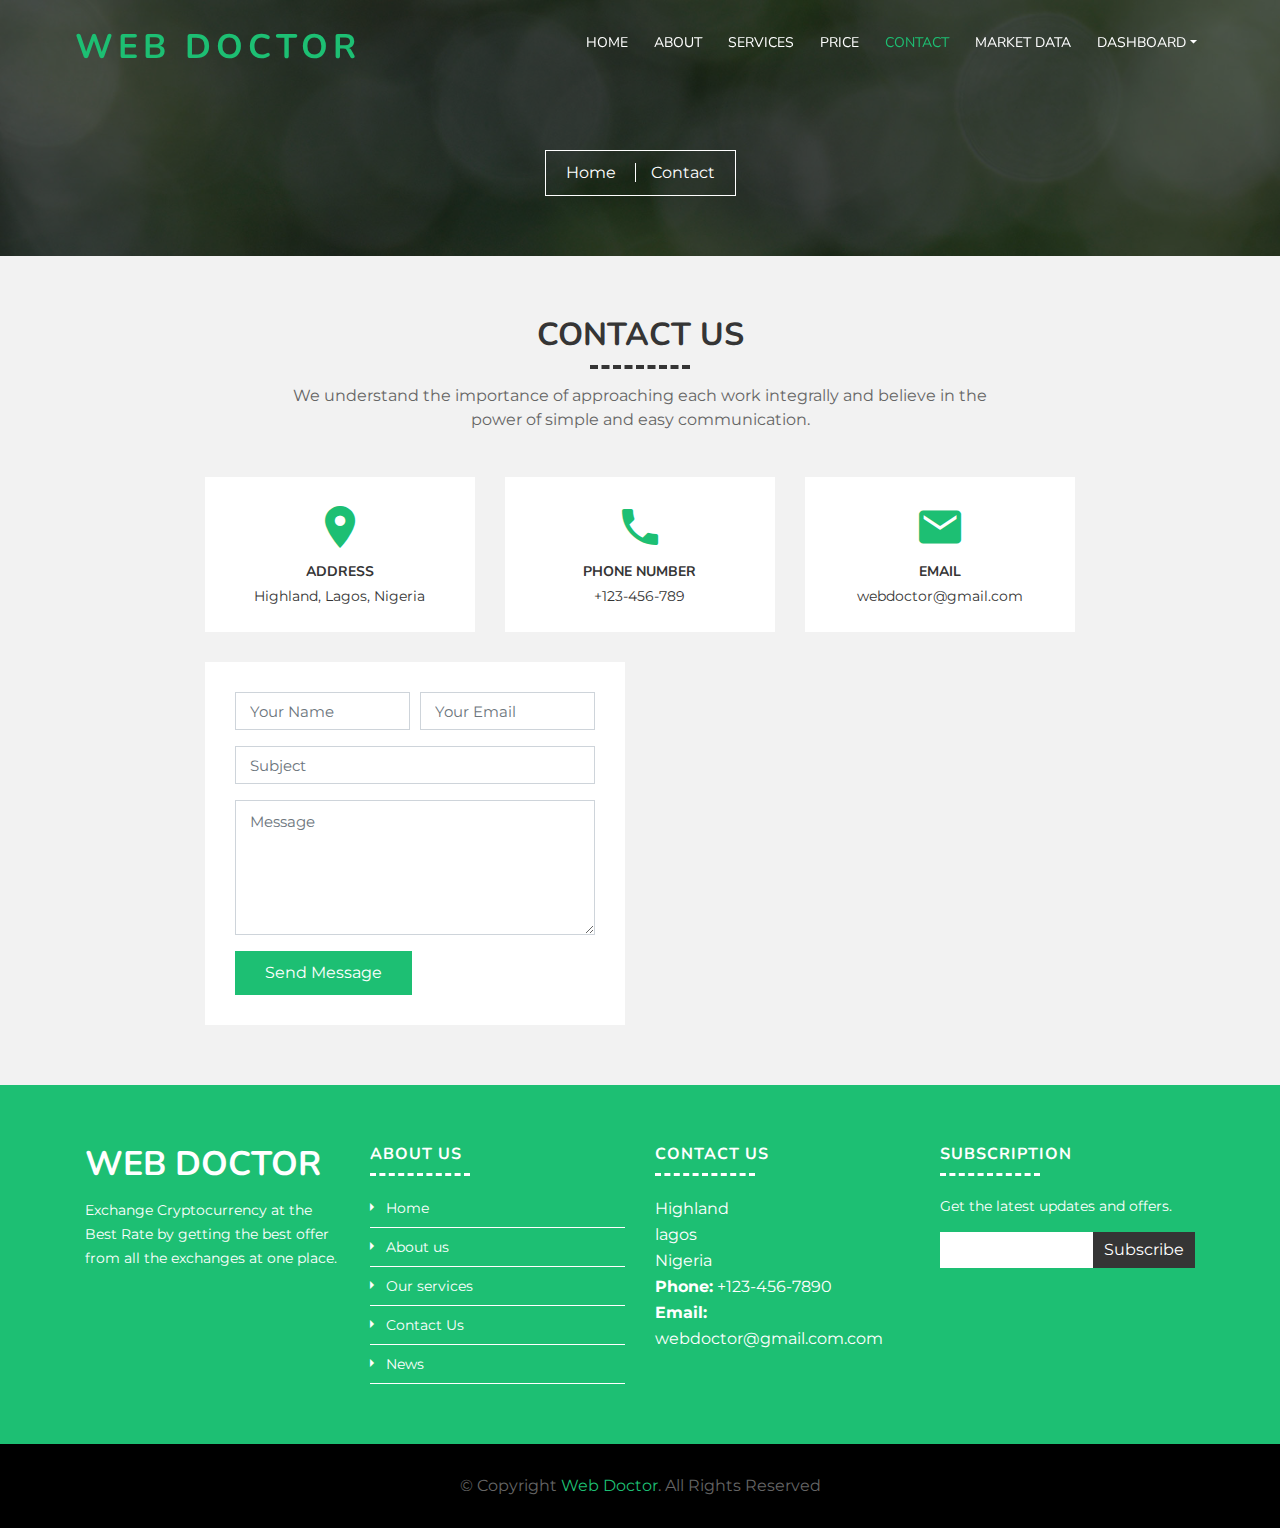
<file: contact.html>
<!DOCTYPE html>
<html lang="en">
    <head>
        <meta charset="utf-8">
        <title>WEB | CONTACT US PAGE</title>
        <meta content="width=device-width, initial-scale=1.0" name="viewport">
        <meta content="" name="keywords">
        <meta content="" name="description">

        <!-- Favicons -->
        <link href="img/favicon.ico" rel="icon">
        <link href="img/apple-touch-icon.png" rel="apple-touch-icon">

        <!-- Google Fonts -->
        <link href="https://fonts.googleapis.com/css?family=Montserrat:200,300|Nunito:400,700&display=swap" rel="stylesheet">

        <!-- Bootstrap CSS File -->
        <link href="vendor/bootstrap/css/bootstrap.min.css" rel="stylesheet">

        <!-- Vendor CSS Files -->
        <link href="vendor/ionicons/css/ionicons.min.css" rel="stylesheet">
        <link href="vendor/owlcarousel/assets/owl.carousel.min.css" rel="stylesheet">
        <link href="vendor/lightbox/css/lightbox.min.css" rel="stylesheet">

        <!-- Main Stylesheet -->
        <link href="css/style.css" rel="stylesheet">
    </head>

    <body>
        <!-- Header Section Start -->
        <header class="header">
            <div class="container-fluid">
                <div class="logo pull-left">
                    <h1><a href="index">WEB DOCTOR</a></h1>
                    <!-- <a href="#"><img src="img/logo.png" alt="" title="" /></a>-->
                </div>

             
                <nav id="nav-menu-container">
                    <ul class="nav-menu">
               
                        <li><a href="index">Home</a></li>
                        <li><a href="about">About</a></li>
                        <li><a href="service">Services</a></li>
                        <li><a href="price">Price</a></li>
                        <li class="menu-active"><a href="contact">Contact</a></li>
                        <li><a href="market">Market Data</a></li>
                        <li class="menu-has-children"><a href="dashboard/index">Dashboard <i class="dicon ion-md-arrow-dropdown"></i></a>
                            <ul>
                                <li><a href="dashboard/deposit">Deposit</a></li>
                                <li><a href="dashboard/index">Wallet</a></li>
                            </ul>
                    </ul>
                </nav>
            </div>
        </header>
        <!-- Header Section End -->
        
        <!-- Banner Section Start-->
        <section class="banner">
            <div class="container">
                <div class="col-lg-12">
                    <div class="banner-nav">
                        <div class="banner-box">
                            <a href="index">Home </a>
                            <a href="contact">Contact</a>
                        </div>
                    </div>
                </div>
            </div>
        </section>
        <!-- Banner Section End-->

        
        <!-- Contact Section Start -->
        <section class="contact">
            <div class="container">
                <div class="section-header">
                    <h3 class="section-title">Contact Us</h3>
                    <p>
                        We understand the importance of approaching each work integrally and believe in the power of simple and easy communication.
                    </p>
                </div>

                <div class="row contact-info">
                    <div class="col-md-4">
                        <div class="contact-address">
                            <i class="ion-md-pin"></i>
                            <h3>Address</h3>
                            <address>Highland, Lagos, Nigeria</address>
                        </div>
                    </div>

                    <div class="col-md-4">
                        <div class="contact-phone">
                            <i class="ion-md-call"></i>
                            <h3>Phone Number</h3>
                            <p><a href="tel:+123-456-789">+123-456-789</a></p>
                        </div>
                    </div>

                    <div class="col-md-4">
                        <div class="contact-email">
                            <i class="ion-md-mail"></i>
                            <h3>Email</h3>
                            <p><a href="mailto:info@example.com">webdoctor@gmail.com</a></p>
                        </div>
                    </div>
                </div>

                <div class="row">
                   
                    <div class="col-md-6">
                        <div class="form">
                            <form class="contactForm">
                                <div class="form-row">
                                    <div class="form-group col-md-6">
                                        <input type="text" class="form-control" placeholder="Your Name" />
                                    </div>
                                    <div class="form-group col-md-6">
                                        <input type="email" class="form-control" placeholder="Your Email" />
                                    </div>
                                </div>
                                <div class="form-group">
                                    <input type="text" class="form-control" placeholder="Subject" />
                                </div>
                                <div class="form-group">
                                    <textarea class="form-control" rows="5" placeholder="Message"></textarea>
                                </div>
                                <div><button type="submit">Send Message</button></div>
                            </form>
                        </div>
                    </div>
                </div>
            </div>
        </section>
        <!-- Contact Section End -->

        <!-- Footer Start -->
        <footer class="footer">
            <div class="footer-top">
                <div class="container">
                    <div class="row">
                        <div class="col-lg-3 col-md-6 footer-info">
                            <h3>WEB DOCTOR</h3>
                            <p>
                                Exchange Cryptocurrency at the Best Rate by getting the best offer from all the exchanges at one place.
                            </p>
                        </div>

                        <div class="col-lg-3 col-md-6 footer-links">
                            <h4>About Us</h4>
                            <ul>
                                <li><i class="ion-md-arrow-dropright"></i> <a href="index">Home</a></li>
                                <li><i class="ion-md-arrow-dropright"></i> <a href="about">About us</a></li>
                                <li><i class="ion-md-arrow-dropright"></i> <a href="service">Our services</a></li>
                                <li><i class="ion-md-arrow-dropright"></i> <a href="contact">Contact Us</a></li>
                                <li><i class="ion-md-arrow-dropright"></i> <a href="News">News</a></li>
                            </ul>
                        </div>

                        <div class="col-lg-3 col-md-6 footer-contact">
                            <h4>Contact Us</h4>
                            <p>
                                Highland<br>
                                lagos<br>
                               Nigeria <br>
                                <strong>Phone:</strong> +123-456-7890<br>
                                <strong>Email:</strong> webdoctor@gmail.com.com<br>
                            </p>

                         

                        </div>

                        <div class="col-lg-3 col-md-6 footer-newsletter">
                            <h4>Subscription</h4>
                            <p>Get the latest updates and offers.</p>
                            <form action="" method="post">
                                <input type="email" name="email"><input type="submit"  value="Subscribe">
                            </form>
                        </div>

                    </div>
                </div>
            </div>

            <div class="container">
                <div class="copyright">
                    &copy; Copyright <a href="#">Web Doctor</a>. All Rights Reserved<br>
				
                </div>
            </div>
        </footer>
        <!-- Footer End -->

        <a href="#" class="back-to-top"><i class="ion-md-arrow-dropup"></i></a>

        <!-- Vendor JS Files -->
        <script src="vendor/jquery/jquery.min.js"></script>
        <script src="vendor/jquery/jquery-migrate.min.js"></script>
        <script src="vendor/bootstrap/js/bootstrap.bundle.min.js"></script>
        <script src="vendor/easing/easing.min.js"></script>
        <script src="vendor/superfish/hoverIntent.js"></script>
        <script src="vendor/superfish/superfish.min.js"></script>
        <script src="vendor/waypoints/waypoints.min.js"></script>
        <script src="vendor/touchSwipe/jquery.touchSwipe.min.js"></script>
        <script src="vendor/counterup/counterup.min.js"></script>
        <script src="vendor/owlcarousel/owl.carousel.min.js"></script>
        <script src="vendor/isotope/isotope.pkgd.min.js"></script>
        <script src="vendor/lightbox/js/lightbox.min.js"></script>

        <!-- Main Javascript File -->
        <script src="js/main.js"></script>
    </body>
</html>
</file>
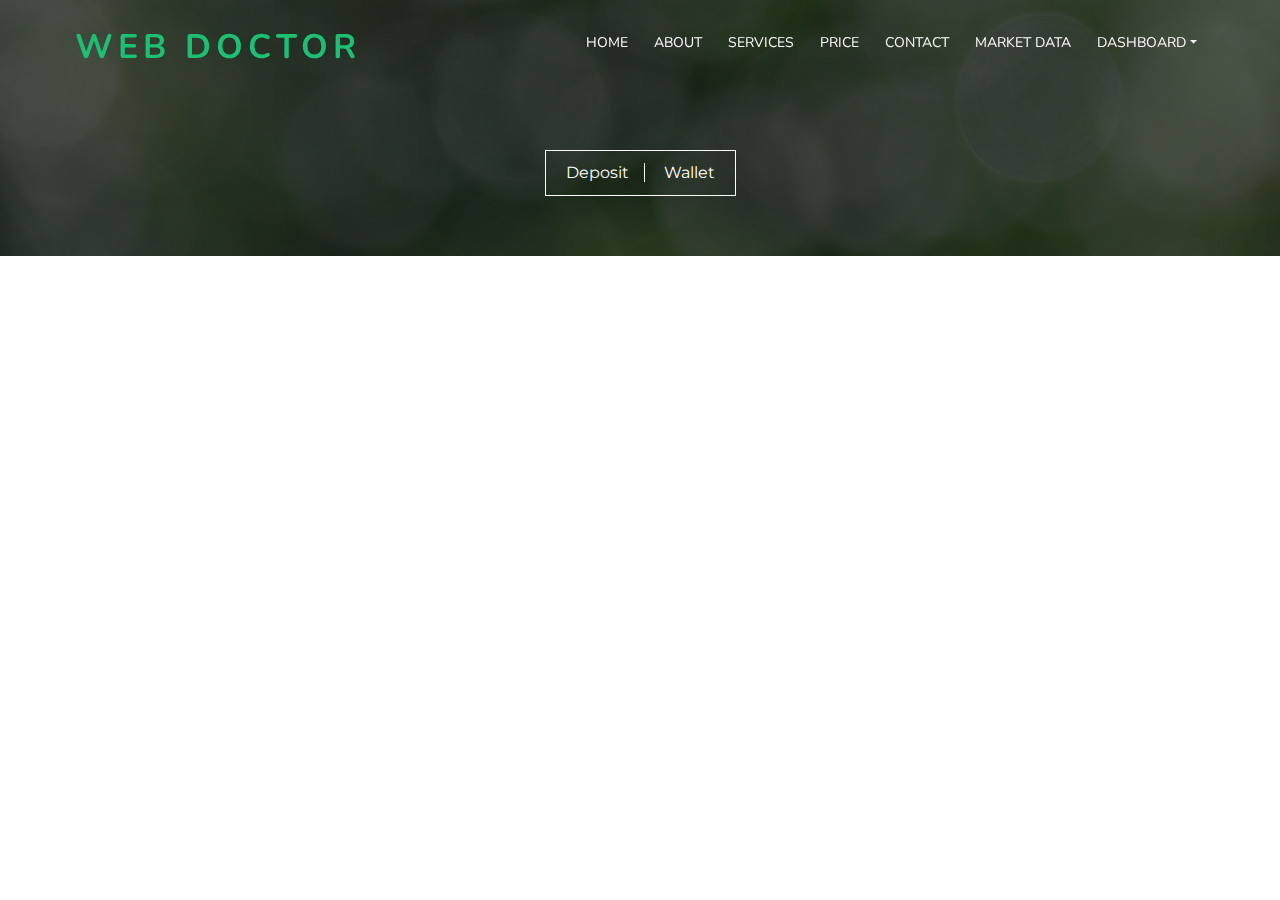
<file: dashboard.html>
<!DOCTYPE html>
<html lang="en">
    <head>
        <meta charset="utf-8">
        <title>Dashboard</title>
        <meta content="width=device-width, initial-scale=1.0" name="viewport">
        <meta content="" name="keywords">
        <meta content="" name="description">

        <!-- Favicons -->
        <link href="img/favicon.ico" rel="icon">
        <link href="img/apple-touch-icon.png" rel="apple-touch-icon">

        <!-- Google Fonts -->
        <link href="https://fonts.googleapis.com/css?family=Montserrat:200,300|Nunito:400,700&display=swap" rel="stylesheet">

        <!-- Bootstrap CSS File -->
        <link href="vendor/bootstrap/css/bootstrap.min.css" rel="stylesheet">

        <!-- Vendor CSS Files -->
        <link href="vendor/ionicons/css/ionicons.min.css" rel="stylesheet">
        <link href="vendor/owlcarousel/assets/owl.carousel.min.css" rel="stylesheet">
        <link href="vendor/lightbox/css/lightbox.min.css" rel="stylesheet">

        <!-- Main Stylesheet -->
        <link href="css/style2.css" rel="stylesheet">
    </head>

  <body>
    
    <!-- Header Section Start -->
            <header class="header">
                <div class="container-fluid">
                    <div class="logo pull-left">
                        <h1><a href="index">WEB DOCTOR</a></h1>
                        <!-- <a href="#"><img src="img/logo.png" alt="" title="" /></a>-->
                    </div>
    
                 
                    <nav id="nav-menu-container">
                        <ul class="nav-menu">
                        
                            <li><a href="index">Home</a></li>
                            <li><a href="about">About</a></li>
                            <li><a href="service">Services</a></li>
                            <li><a href="price">Price</a></li>
                            <li><a href="contact">Contact</a></li>
                            <li><a href="market">Market Data</a></li>
                            <li class="menu-has-children"><a href="dashboard/index">Dashboard <i class="dicon ion-md-arrow-dropdown"></i></a>
                                <ul>
                                    <li><a href="dashboard/deposit">Deposit</a></li>
                                    <li><a href="dashboard/index">Wallet</a></li>
                                </ul>
                        </ul>
                    </nav>
                </div>
            </header>
            <!-- Header Section End -->
            
            <!-- Banner Section Start-->
            <section class="banner">
                <div class="container">
                    <div class="col-lg-12">
                        <div class="banner-nav">
                            <div class="banner-box">
                                <a href="dashboard/deposit">Deposit</a>
                                <a href="dashboard/index">Wallet</a>
                             
                            </div>
                        </div>
                    </div>
                </div>
            </section>
            <!-- Banner Section End-->
</file>
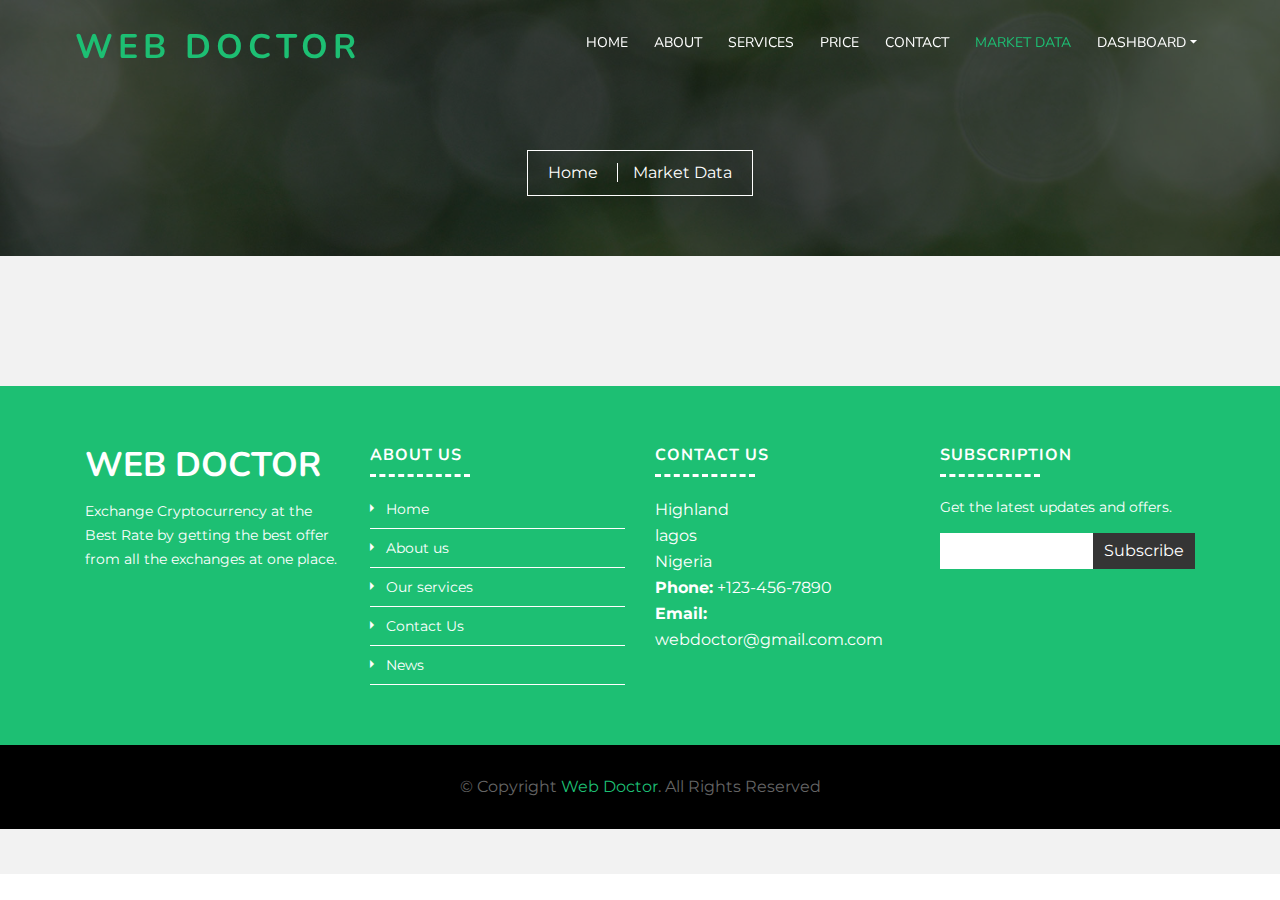
<file: market.html>
<!DOCTYPE html>
<html lang="en">
    <head>
        <meta charset="utf-8">
        <title>WEB DOCTOR | MARKET PAGE</title>
        <meta content="width=device-width, initial-scale=1.0" name="viewport">
        <meta content="" name="keywords">
        <meta content="" name="description">

        <!-- Favicons -->
        <link href="img/favicon.ico" rel="icon">
        <link href="img/apple-touch-icon.png" rel="apple-touch-icon">

        <!-- Google Fonts -->
        <link href="https://fonts.googleapis.com/css?family=Montserrat:200,300|Nunito:400,700&display=swap" rel="stylesheet">

        <!-- Bootstrap CSS File -->
        <link href="vendor/bootstrap/css/bootstrap.min.css" rel="stylesheet">

        <!-- Vendor CSS Files -->
        <link href="vendor/ionicons/css/ionicons.min.css" rel="stylesheet">
        <link href="vendor/owlcarousel/assets/owl.carousel.min.css" rel="stylesheet">
        <link href="vendor/lightbox/css/lightbox.min.css" rel="stylesheet">

        <!-- Main Stylesheet -->
        <link href="css/style2.css" rel="stylesheet">
    </head>

    <body>
        
        <!-- Header Section Start -->
        <header class="header">
            <div class="container-fluid">
                <div class="logo pull-left">
                    <h1><a href="index">WEB DOCTOR</a></h1>
                    <!-- <a href="#"><img src="img/logo.png" alt="" title="" /></a>-->
                </div>

                <nav id="nav-menu-container">
                    <ul class="nav-menu">
                  
                        <li><a href="index">Home</a></li>
                        <li><a href="about">About</a></li>
                        <li><a href="service">Services</a></li>
                        <li><a href="price">Price</a></li>
                        <li><a href="contact">Contact</a></li>
                        <li class="menu-active"><a href="market">Market Data</a></li>
                        <li class="menu-has-children"><a href="dashboard/index">Dashboard <i class="dicon ion-md-arrow-dropdown"></i></a>
                            <ul>
                                <li><a href="dashboard/deposit">Deposit</a></li>
                                <li><a href="dashboard/index">Wallet</a></li>
                            </ul>
                    </ul>
                </nav>
            </div>
        </header>
        <!-- Header Section End -->
        
        <!-- Banner Section Start-->
        <section class="banner">
            <div class="container">
                <div class="col-lg-12">
                    <div class="banner-nav">
                        <div class="banner-box">
                            <a href="index">Home </a>
                            <a href="market">Market Data</a>
                        </div>
                    </div>
                </div>
            </div>
        </section>
        <!-- Banner Section End-->
    <!-- TradingView Widget BEGIN -->
    <div class="tradingview-widget-container">
        <div class="tradingview-widget-container__widget"></div>
        <div class="tradingview-widget-copyright"><a href="" rel="noopener nofollow" target="_blank"><span class="blue-text"></span></a></div>
        <script type="text/javascript">
            baseUrl = "https://widgets.cryptocompare.com/";
            var scripts = document.getElementsByTagName("script");
            var embedder = scripts[ scripts.length - 1 ];
            (function (){
            var appName = encodeURIComponent(window.location.hostname);
            if(appName==""){appName="local";}
            var s = document.createElement("script");
            s.type = "text/javascript";
            s.async = true;
            var theUrl = baseUrl+'serve/v1/coin/chartscroller?fsyms=BTC,ETH,XMR,LTC,DASH&tsyms=USD,EUR,CNY,GBP';
            s.src = theUrl + ( theUrl.indexOf("?") >= 0 ? "&" : "?") + "app=" + appName;
            embedder.parentNode.appendChild(s);
            })();
            </script>
      </div>





      
<!-- Bitcoin widget charts-->

        <section class="portfolio">
            <div class="container">

              <div class="row align-items-center about-row">
                   <div class="col-md-6">
                
                    <div class="btcwdgt-chart" bw-cash="true" bw-noshadow="true"></div>
                   </div>
                  <div class="col-md-6">
                   
                    <div class="btcwdgt-chart" bw-cash="true" bw-theme="light"></div>
                  </div>
            </div>



<!-- Bitcoin widget charts-->






            <!-- Three    theme -->
            <div class="row about-cols">
              <div class="col-md-4">
                  <div class="about-col">
                    <div class="btcwdgt-price" bw-cash="true" bw-theme="light"></div>
                 
                  </div>
              </div>

              <div class="col-md-4">
                <div class="about-col">
                    <div class="btcwdgt-price" bw-cash="true" bw-theme="light" bw-cur="jpy"></div>
               
                </div>
            </div>

              <div class="col-md-4">
                  <div class="about-col">
                    <div class="btcwdgt-price" bw-cash="true" bw-theme="light" bw-cur="eur"></div>
                 
                  </div>
              </div>
          </div>
      </div>

   

            <!-- Three    theme  End -->


            <div class="tradingview-widget-container">
                    <script type="text/javascript">
                        baseUrl = "https://widgets.cryptocompare.com/";
                        var scripts = document.getElementsByTagName("script");
                        var embedder = scripts[ scripts.length - 1 ];
                        var cccTheme = {"Data":{"borderColor":"#1dbf73"},"Chart":{"fillColor":"#1dbf73","borderColor":"#3d9400"}};
                        (function (){
                        var appName = encodeURIComponent(window.location.hostname);
                        if(appName==""){appName="local";}
                        var s = document.createElement("script");
                        s.type = "text/javascript";
                        s.async = true;
                        var theUrl = baseUrl+'serve/v1/coin/feed?fsym=BTC&tsym=USD';
                        s.src = theUrl + ( theUrl.indexOf("?") >= 0 ? "&" : "?") + "app=" + appName;
                        embedder.parentNode.appendChild(s);
                        })();
                        </script>
                   
            </div>






        <!-- Footer Start -->
        <footer class="footer">
            <div class="footer-top">
                <div class="container">
                    <div class="row">
                        <div class="col-lg-3 col-md-6 footer-info">
                            <h3>WEB DOCTOR</h3>
                            <p>
                                Exchange Cryptocurrency at the Best Rate by getting the best offer from all the exchanges at one place.
                            </p>
                        </div>

                        <div class="col-lg-3 col-md-6 footer-links">
                            <h4>About Us</h4>
                            <ul>
                                <li><i class="ion-md-arrow-dropright"></i> <a href="index">Home</a></li>
                                <li><i class="ion-md-arrow-dropright"></i> <a href="about">About us</a></li>
                                <li><i class="ion-md-arrow-dropright"></i> <a href="service">Our services</a></li>
                                <li><i class="ion-md-arrow-dropright"></i> <a href="contact">Contact Us</a></li>
                                <li><i class="ion-md-arrow-dropright"></i> <a href="News">News</a></li>
                            </ul>
                        </div>

                        <div class="col-lg-3 col-md-6 footer-contact">
                            <h4>Contact Us</h4>
                            <p>
                                Highland<br>
                                lagos<br>
                               Nigeria <br>
                                <strong>Phone:</strong> +123-456-7890<br>
                                <strong>Email:</strong> webdoctor@gmail.com.com<br>
                            </p>

                         

                        </div>

                        <div class="col-lg-3 col-md-6 footer-newsletter">
                            <h4>Subscription</h4>
                            <p>Get the latest updates and offers.</p>
                            <form action="" method="post">
                                <input type="email" name="email"><input type="submit"  value="Subscribe">
                            </form>
                        </div>

                    </div>
                </div>
            </div>

            <div class="container">
                <div class="copyright">
                    &copy; Copyright <a href="#">Web Doctor</a>. All Rights Reserved<br>
				
                </div>
            </div>
        </footer>
        <!-- Footer End -->

        <a href="#" class="back-to-top"><i class="ion-md-arrow-dropup"></i></a>

        <!-- Vendor JS Files -->
        <script src="vendor/jquery/jquery.min.js"></script>
        <script src="vendor/jquery/jquery-migrate.min.js"></script>
        <script src="vendor/bootstrap/js/bootstrap.bundle.min.js"></script>
        <script src="vendor/easing/easing.min.js"></script>
        <script src="vendor/superfish/hoverIntent.js"></script>
        <script src="vendor/superfish/superfish.min.js"></script>
        <script src="vendor/waypoints/waypoints.min.js"></script>
        <script src="vendor/touchSwipe/jquery.touchSwipe.min.js"></script>
        <script src="vendor/counterup/counterup.min.js"></script>
        <script src="vendor/owlcarousel/owl.carousel.min.js"></script>
        <script src="vendor/isotope/isotope.pkgd.min.js"></script>
        <script src="vendor/lightbox/js/lightbox.min.js"></script>

        <!-- Main Javascript File -->
        <script src="js/main.js"></script>

        <script>
            (function(b,i,t,C,O,I,N) {
              window.addEventListener('load',function() {
                if(b.getElementById(C))return;
                I=b.createElement(i),N=b.getElementsByTagName(i)[0];
                I.src=t;I.id=C;N.parentNode.insertBefore(I, N);
              },false)
            })(document,'script','https://widgets.bitcoin.com/widget.js','btcwdgt');
          </script>


     </body>
     </html>
</file>
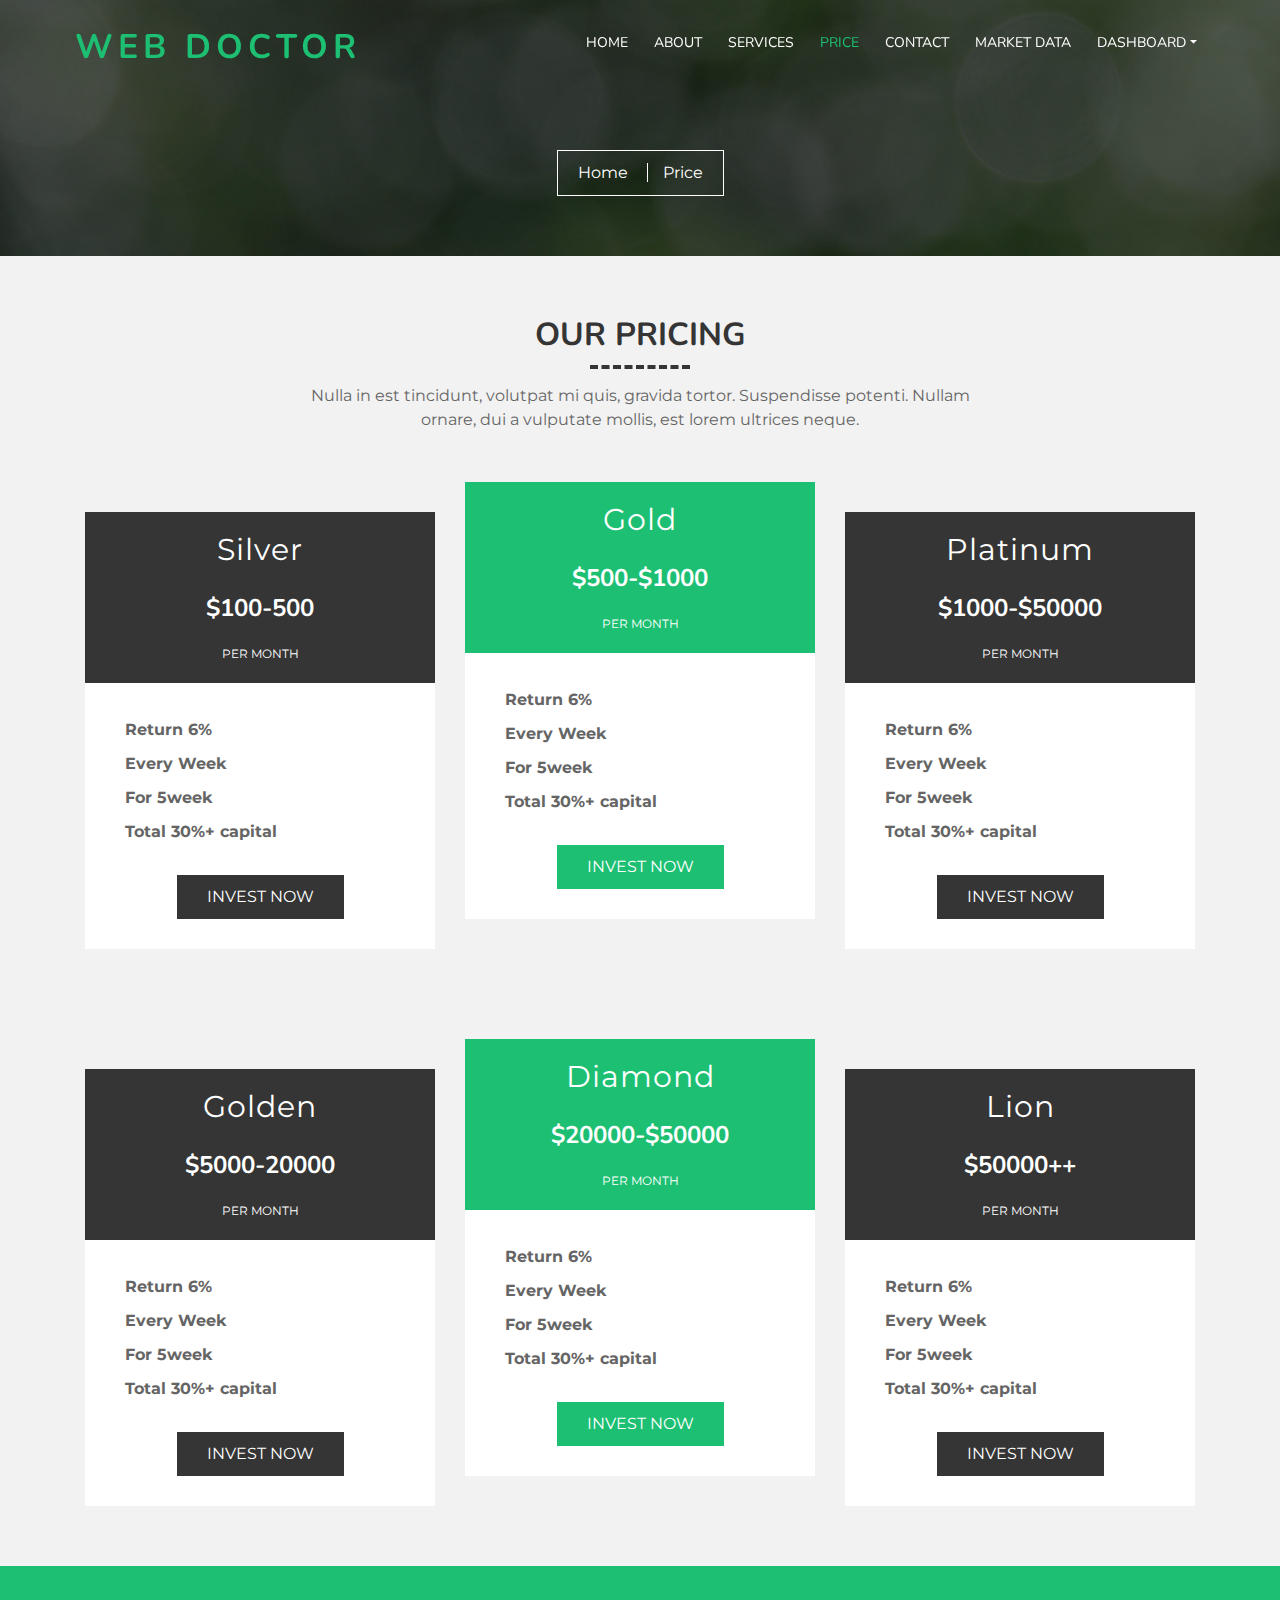
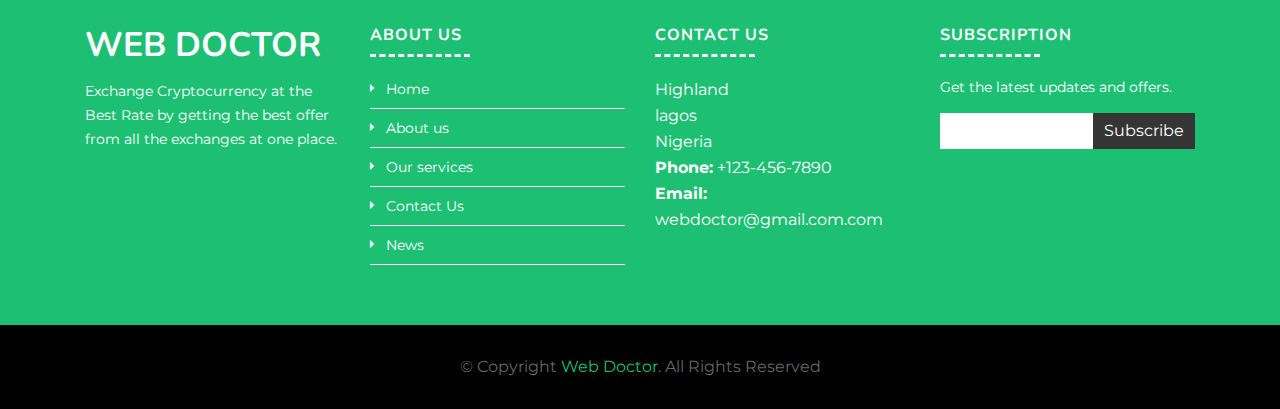
<file: price.html>
<!DOCTYPE html>
<html lang="en">
    <head>
        <meta charset="utf-8">
        <title>WEB DOCTOR | PRICE PAGE</title>
        <meta content="width=device-width, initial-scale=1.0" name="viewport">
        <meta content="" name="keywords">
        <meta content="" name="description">

        <!-- Favicons -->
        <link href="img/favicon.ico" rel="icon">
        <link href="img/apple-touch-icon.png" rel="apple-touch-icon">

        <!-- Google Fonts -->
        <link href="https://fonts.googleapis.com/css?family=Montserrat:200,300|Nunito:400,700&display=swap" rel="stylesheet">

        <!-- Bootstrap CSS File -->
        <link href="vendor/bootstrap/css/bootstrap.min.css" rel="stylesheet">

        <!-- Vendor CSS Files -->
        <link href="vendor/ionicons/css/ionicons.min.css" rel="stylesheet">
        <link href="vendor/owlcarousel/assets/owl.carousel.min.css" rel="stylesheet">
        <link href="vendor/lightbox/css/lightbox.min.css" rel="stylesheet">

        <!-- Main Stylesheet -->
        <link href="css/style.css" rel="stylesheet">
    </head>

    <body>
        <!-- Header Section Start -->
        <header class="header">
            <div class="container-fluid">
                <div class="logo pull-left">
                    <h1><a href="index">WEB DOCTOR</a></h1>
                    <!-- <a href="#"><img src="img/logo.png" alt="" title="" /></a>-->
                </div>

                <nav id="nav-menu-container">
                    <ul class="nav-menu">
                     
                        <li><a href="index">Home</a></li>
                        <li><a href="about">About</a></li>
                        <li><a href="service">Services</a></li>
                        <li class="menu-active"><a href="price">Price</a></li>
                        <li><a href="contact">Contact</a></li>
                        <li><a href="market">Market Data</a></li>
                        <li class="menu-has-children"><a href="dashboard/index">Dashboard <i class="dicon ion-md-arrow-dropdown"></i></a>
                            <ul>
                                <li><a href="dashboard/deposit">Deposit</a></li>
                                <li><a href="dashboard/index">Wallet</a></li>
                            </ul>
                    </ul>
                </nav>
            </div>
        </header>
        <!-- Header Section End -->
        
        <!-- Banner Section Start-->
        <section class="banner">
            <div class="container">
                <div class="col-lg-12">
                    <div class="banner-nav">
                        <div class="banner-box">
                            <a href="index">Home </a>
                            <a href="price">Price</a>
                        </div>
                    </div>
                </div>
            </div>
        </section>
        <!-- Banner Section End-->

        <!--Pricing Section start-->
        <section class="pricing">
            <div class="container">
                <header class="section-header">
                    <h3>Our Pricing</h3>
                    <p>
                        Nulla in est tincidunt, volutpat mi quis, gravida tortor. Suspendisse potenti. Nullam ornare, dui a vulputate mollis, est lorem ultrices neque.
                    </p>
                </header>
                <div class="row">
                    <div class="col-md-4">
                        <div class="price-content">
                            <div class="price-plan">
                                <p class="price-title">Silver</p>
                                <h2 class="price-amount"><span>$100-500</span></h2>
                                <p class="price-date">Per Month</p>
                            </div>
                            <ul class="price-details">
                                <li><strong>Return 6%</strong>
                                <li><strong>Every Week</strong></li>
                                <li><strong>For 5week</strong></li>
                                <li><strong>Total 30%+ capital</strong></li>
                               
                            </ul>
                            <a href="#" class="btn mian-btn price-btn">Invest Now</a>
                        </div>
                    </div>
                    <div class="col-md-4">
                        <div class="price-content features-price">
                            <div class="price-plan">
                                <p class="price-title">Gold</p>
                                <h2 class="price-amount"><span>$500-$1000</span></h2>
                                <p class="price-date">Per Month</p>
                            </div>
                            <ul class="price-details">
                                <li><strong>Return 6%</strong>
                                    <li><strong>Every Week</strong></li>
                                    <li><strong>For 5week</strong></li>
                                    <li><strong>Total 30%+ capital</strong></li>
                            </ul>
                            <a href="#" class="btn mian-btn price-btn features-price-btn">Invest Now</a>
                        </div>
                    </div>
                    <div class="col-md-4">
                        <div class="price-content">
                            <div class="price-plan">
                                <p class="price-title">Platinum</p>
                                <h2 class="price-amount"><span>$1000-$50000</span></h2>
                                <p class="price-date">Per Month</p>
                            </div>
                            <ul class="price-details">
                                <li><strong>Return 6%</strong>
                                    <li><strong>Every Week</strong></li>
                                    <li><strong>For 5week</strong></li>
                                    <li><strong>Total 30%+ capital</strong></li>
                            </ul>
                            <a href="#" class="btn mian-btn price-btn">Invest Now</a>
                        </div>
                    </div>
                </div>
            </div>
            
        </section>



        <section class="pricing">
            <div class="container">
                <div class="row">
                    <div class="col-md-4">
                        <div class="price-content">
                            <div class="price-plan">
                                <p class="price-title">Golden</p>
                                <h2 class="price-amount"><span>$5000-20000</span></h2>
                                <p class="price-date">Per Month</p>
                            </div>
                            <ul class="price-details">
                                <li><strong>Return 6%</strong>
                                <li><strong>Every Week</strong></li>
                                <li><strong>For 5week</strong></li>
                                <li><strong>Total 30%+ capital</strong></li>
                               
                            </ul>
                            <a href="#" class="btn mian-btn price-btn">Invest Now</a>
                        </div>
                    </div>
                    <div class="col-md-4">
                        <div class="price-content features-price">
                            <div class="price-plan">
                                <p class="price-title">Diamond</p>
                                <h2 class="price-amount"><span>$20000-$50000</span></h2>
                                <p class="price-date">Per Month</p>
                            </div>
                            <ul class="price-details">
                                <li><strong>Return 6%</strong>
                                    <li><strong>Every Week</strong></li>
                                    <li><strong>For 5week</strong></li>
                                    <li><strong>Total 30%+ capital</strong></li>
                            </ul>
                            <a href="#" class="btn mian-btn price-btn features-price-btn">Invest Now</a>
                        </div>
                    </div>
                    <div class="col-md-4">
                        <div class="price-content">
                            <div class="price-plan">
                                <p class="price-title">Lion</p>
                                <h2 class="price-amount"><span>$50000++</span></h2>
                                <p class="price-date">Per Month</p>
                            </div>
                            <ul class="price-details">
                                <li><strong>Return 6%</strong>
                                    <li><strong>Every Week</strong></li>
                                    <li><strong>For 5week</strong></li>
                                    <li><strong>Total 30%+ capital</strong></li>
                            </ul>
                            <a href="#" class="btn mian-btn price-btn">Invest Now</a>
                        </div>
                    </div>
                </div>
            </div>
            
        </section>
        <!--Pricing Section End-->

       
       <!-- Footer Start -->
       <footer class="footer">
        <div class="footer-top">
            <div class="container">
                <div class="row">
                    <div class="col-lg-3 col-md-6 footer-info">
                        <h3>WEB DOCTOR</h3>
                        <p>
                            Exchange Cryptocurrency at the Best Rate by getting the best offer from all the exchanges at one place.
                        </p>
                    </div>

                    <div class="col-lg-3 col-md-6 footer-links">
                        <h4>About Us</h4>
                        <ul>
                            <li><i class="ion-md-arrow-dropright"></i> <a href="index">Home</a></li>
                            <li><i class="ion-md-arrow-dropright"></i> <a href="about">About us</a></li>
                            <li><i class="ion-md-arrow-dropright"></i> <a href="service">Our services</a></li>
                            <li><i class="ion-md-arrow-dropright"></i> <a href="contact">Contact Us</a></li>
                            <li><i class="ion-md-arrow-dropright"></i> <a href="News">News</a></li>
                        </ul>
                    </div>

                    <div class="col-lg-3 col-md-6 footer-contact">
                        <h4>Contact Us</h4>
                        <p>
                            Highland<br>
                            lagos<br>
                           Nigeria <br>
                            <strong>Phone:</strong> +123-456-7890<br>
                            <strong>Email:</strong> webdoctor@gmail.com.com<br>
                        </p>

                     

                    </div>

                    <div class="col-lg-3 col-md-6 footer-newsletter">
                        <h4>Subscription</h4>
                        <p>Get the latest updates and offers.</p>
                        <form action="" method="post">
                            <input type="email" name="email"><input type="submit"  value="Subscribe">
                        </form>
                    </div>

                </div>
            </div>
        </div>

        <div class="container">
            <div class="copyright">
                &copy; Copyright <a href="#">Web Doctor</a>. All Rights Reserved<br>
            
            </div>
        </div>
    </footer>
    <!-- Footer End -->

    <a href="#" class="back-to-top"><i class="ion-md-arrow-dropup"></i></a>

    <!-- Vendor JS Files -->
    <script src="vendor/jquery/jquery.min.js"></script>
    <script src="vendor/jquery/jquery-migrate.min.js"></script>
    <script src="vendor/bootstrap/js/bootstrap.bundle.min.js"></script>
    <script src="vendor/easing/easing.min.js"></script>
    <script src="vendor/superfish/hoverIntent.js"></script>
    <script src="vendor/superfish/superfish.min.js"></script>
    <script src="vendor/waypoints/waypoints.min.js"></script>
    <script src="vendor/touchSwipe/jquery.touchSwipe.min.js"></script>
    <script src="vendor/counterup/counterup.min.js"></script>
    <script src="vendor/owlcarousel/owl.carousel.min.js"></script>
    <script src="vendor/isotope/isotope.pkgd.min.js"></script>
    <script src="vendor/lightbox/js/lightbox.min.js"></script>

    <!-- Main Javascript File -->
    <script src="js/main.js"></script>

    </body>
</html>
</file>
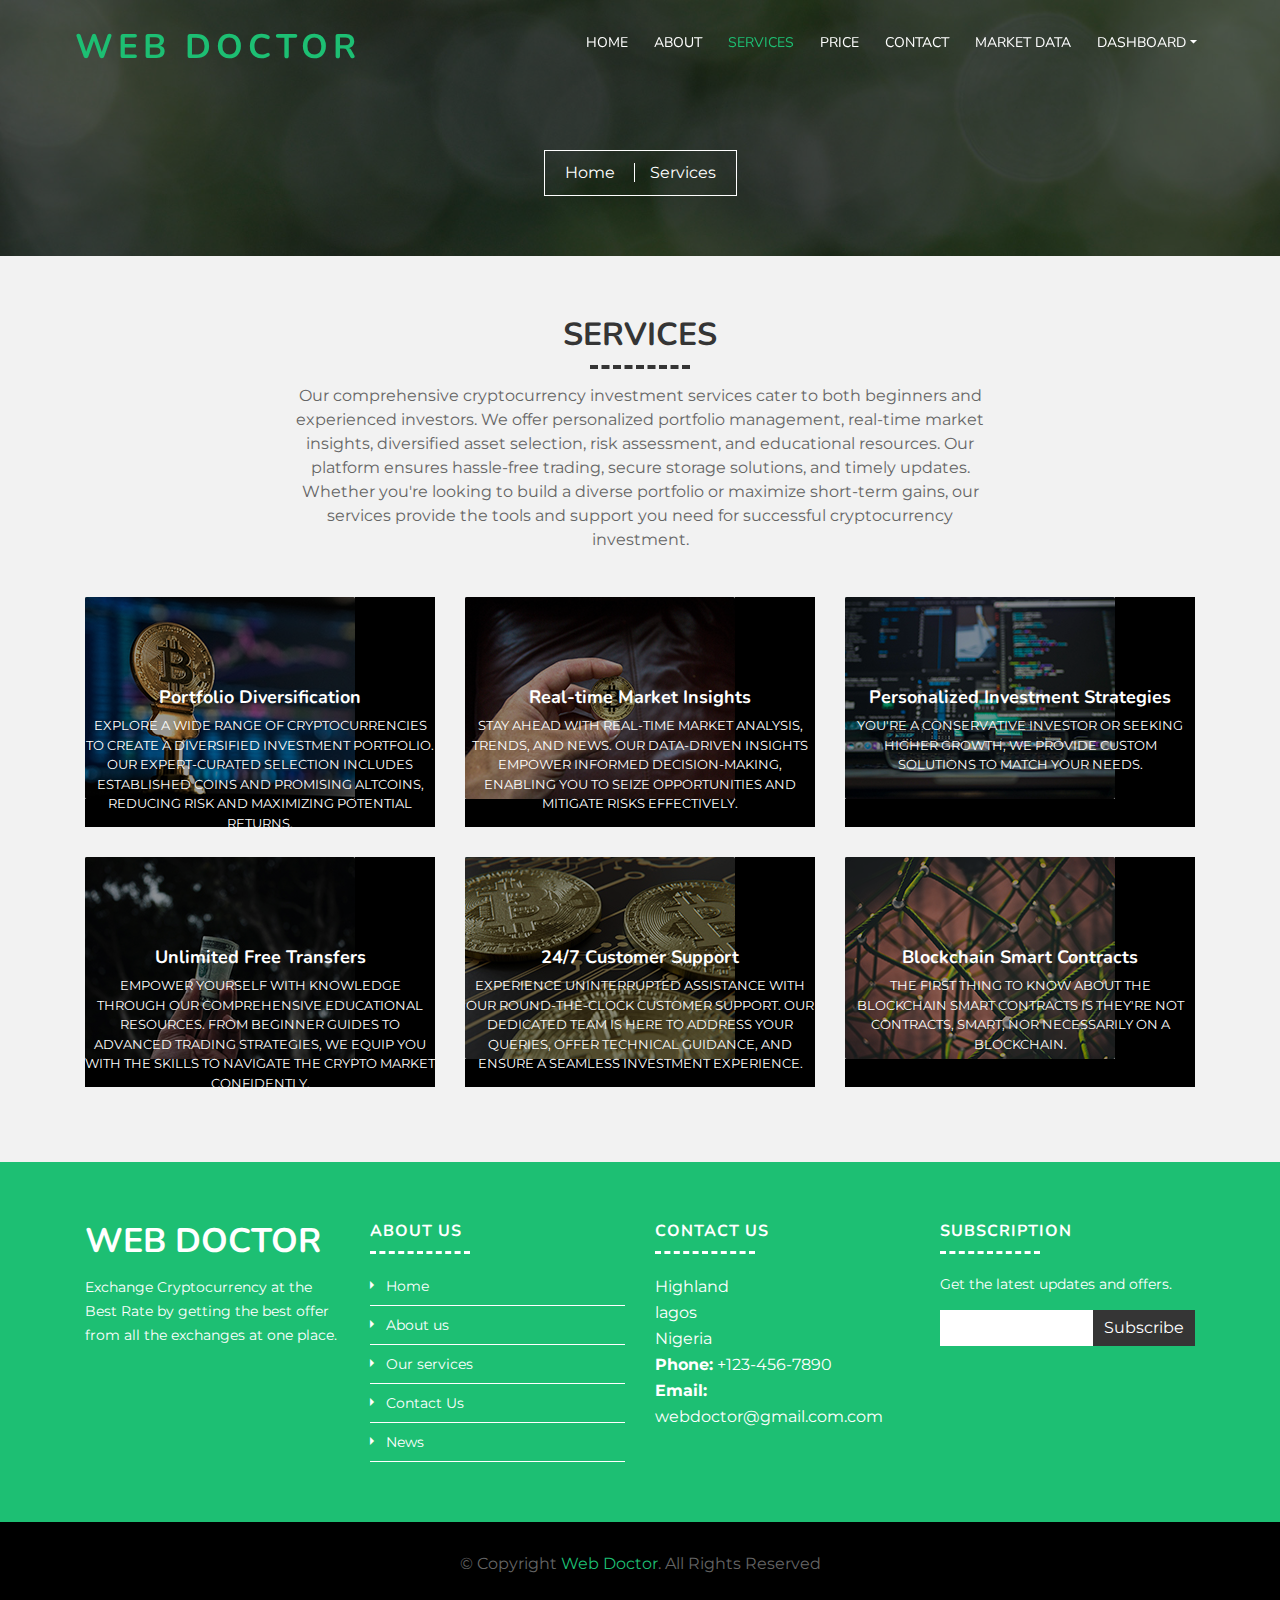
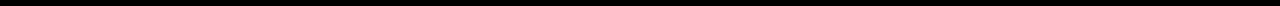
<file: service.html>
<!DOCTYPE html>
<html lang="en">
    <head>
        <meta charset="utf-8">
        <title>WEB DOCTOR | SERVICE PAGE</title>
        <meta content="width=device-width, initial-scale=1.0" name="viewport">
        <meta content="" name="keywords">
        <meta content="" name="description">

        <!-- Favicons -->
        <link href="img/favicon.ico" rel="icon">
        <link href="img/apple-touch-icon.png" rel="apple-touch-icon">

        <!-- Google Fonts -->
        <link href="https://fonts.googleapis.com/css?family=Montserrat:200,300|Nunito:400,700&display=swap" rel="stylesheet">

        <!-- Bootstrap CSS File -->
        <link href="vendor/bootstrap/css/bootstrap.min.css" rel="stylesheet">

        <!-- Vendor CSS Files -->
        <link href="vendor/ionicons/css/ionicons.min.css" rel="stylesheet">
        <link href="vendor/owlcarousel/assets/owl.carousel.min.css" rel="stylesheet">
        <link href="vendor/lightbox/css/lightbox.min.css" rel="stylesheet">

        <!-- Main Stylesheet -->
        <link href="css/style.css" rel="stylesheet">
    </head>

    <body>
        <!-- Header Section Start -->
        <header class="header">
            <div class="container-fluid">
                <div class="logo pull-left">
                    <h1><a href="index">WEB DOCTOR</a></h1>
                    <!-- <a href="#"><img src="img/logo.png" alt="" title="" /></a>-->
                </div>

                <nav id="nav-menu-container">
                    <ul class="nav-menu">
                     
                        <li><a href="index">Home</a></li>
                        <li><a href="about">About</a></li>
                        <li class="menu-active"><a href="service">Services</a></li>
                        <li><a href="price">Price</a></li>
                        <li><a href="contact">Contact</a></li>
                        <li><a href="market">Market Data</a></li>
                        <li class="menu-has-children"><a href="dashboard/index">Dashboard <i class="dicon ion-md-arrow-dropdown"></i></a>
                            <ul>
                                <li><a href="dashboard/deposit">Deposit</a></li>
                                <li><a href="dashboard/index">Wallet</a></li>
                            </ul>
                    </ul>
                </nav>
            </div>
        </header>
        <!-- Header Section End -->
        
        <!-- Banner Section Start-->
        <section class="banner">
            <div class="container">
                <div class="col-lg-12">
                    <div class="banner-nav">
                        <div class="banner-box">
                            <a href="index">Home </a>
                            <a href="portfolio">Services</a>
                        </div>
                    </div>
                </div>
            </div>
        </section>
        <!-- Banner Section End-->

        <!-- Portfolio Section Start -->
        <section class="portfolio">
            <div class="container">

                <header class="section-header">
                    <h3 class="section-title">Services</h3>
                    <p>
                        Our comprehensive cryptocurrency investment services cater to both beginners and experienced investors. We offer personalized portfolio management, real-time market insights, diversified asset selection, risk assessment, and educational resources. Our platform ensures hassle-free trading, secure storage solutions, and timely updates. Whether you're looking to build a diverse portfolio or maximize short-term gains, our services provide the tools and support you need for successful cryptocurrency investment.
                    </p>
                </header>

                <div class="row">
                 
                </div>

                <div class="row portfolio-container">
                    <div class="col-lg-4 col-md-6 portfolio-item web-des">
                       
                            <figure>
                                <img src="imgg/btt1.jpeg" class="img-fluid" alt="Portfolio">
                               
                            </figure>

                            <div class="portfolio-info">
                                <h4>Portfolio Diversification</h4>
                                <p>Explore a wide range of cryptocurrencies to create a diversified investment portfolio. Our expert-curated selection includes established coins and promising altcoins, reducing risk and maximizing potential returns.</p>
                            </div>
                        
                    </div>

                    <div class="col-lg-4 col-md-6 portfolio-item web-dev">
                        
                            <figure>
                                <img src="imgg/btt2.jpeg" class="img-fluid" alt="Portfolio">

                            </figure>

                            <div class="portfolio-info">
                                <h4>Real-time Market Insights</h4>
                                <p>Stay ahead with real-time market analysis, trends, and news. Our data-driven insights empower informed decision-making, enabling you to seize opportunities and mitigate risks effectively.</p>
                            </div>
                       
                    </div>

                    <div class="col-lg-4 col-md-6 portfolio-item app-des">
                        
                            <figure>
                                <img src="imgg/btt3.jpeg" class="img-fluid" alt="Portfolio">
                               
                            </figure>

                            <div class="portfolio-info">
                                <h4> Personalized Investment Strategies</h4>
                                <p>you're a conservative investor or seeking higher growth, we provide custom solutions to match your needs.</p>
                            </div>
                     
                    </div>

                    <div class="col-lg-4 col-md-6 portfolio-item app-dev">
                     
                            <figure>
                                <img src="imgg/btt4.jpeg" class="img-fluid" alt="Portfolio">
                                
                            </figure>

                            <div class="portfolio-info">
                                <h4>Unlimited Free Transfers
                                </h4>
                                <p>Empower yourself with knowledge through our comprehensive educational resources. From beginner guides to advanced trading strategies, we equip you with the skills to navigate the crypto market confidently.</p>
                            </div>
                       
                    </div>

                    <div class="col-lg-4 col-md-6 portfolio-item web-des">
                        
                            <figure>
                                <img src="imgg/btt5.jpeg" class="img-fluid" alt="Portfolio">
                               
                            </figure>

                            <div class="portfolio-info">
                                <h4>24/7 Customer Support</h4>
                                <p>Experience uninterrupted assistance with our round-the-clock customer support. Our dedicated team is here to address your queries, offer technical guidance, and ensure a seamless investment experience.</p>
                            </div>
                       
                    </div>

                    <div class="col-lg-4 col-md-6 portfolio-item web-dev">
                        
                            <figure>
                                <img src="imgg/btt6.jpeg" class="img-fluid" alt="Portfolio">

                            </figure>

                            <div class="portfolio-info">
                                <h4>Blockchain Smart Contracts</h4>
                                <p>The first thing to know about the blockchain smart contracts is they're not contracts, smart, nor necessarily on a blockchain.</p>
                            </div>
                    
                    </div>

                </div>
            </div>
        </section>
        <!-- Portfolio Section End -->
       


        <!-- Footer Start -->
        <footer class="footer">
            <div class="footer-top">
                <div class="container">
                    <div class="row">
                        <div class="col-lg-3 col-md-6 footer-info">
                            <h3>WEB DOCTOR</h3>
                            <p>
                                Exchange Cryptocurrency at the Best Rate by getting the best offer from all the exchanges at one place.
                            </p>
                        </div>
    
                        <div class="col-lg-3 col-md-6 footer-links">
                            <h4>About Us</h4>
                            <ul>
                                <li><i class="ion-md-arrow-dropright"></i> <a href="index">Home</a></li>
                                <li><i class="ion-md-arrow-dropright"></i> <a href="about">About us</a></li>
                                <li><i class="ion-md-arrow-dropright"></i> <a href="service">Our services</a></li>
                                <li><i class="ion-md-arrow-dropright"></i> <a href="contact">Contact Us</a></li>
                                <li><i class="ion-md-arrow-dropright"></i> <a href="News">News</a></li>
                            </ul>
                        </div>
    
                        <div class="col-lg-3 col-md-6 footer-contact">
                            <h4>Contact Us</h4>
                            <p>
                                Highland<br>
                                lagos<br>
                               Nigeria <br>
                                <strong>Phone:</strong> +123-456-7890<br>
                                <strong>Email:</strong> webdoctor@gmail.com.com<br>
                            </p>
    
                         
    
                        </div>
    
                        <div class="col-lg-3 col-md-6 footer-newsletter">
                            <h4>Subscription</h4>
                            <p>Get the latest updates and offers.</p>
                            <form action="" method="post">
                                <input type="email" name="email"><input type="submit"  value="Subscribe">
                            </form>
                        </div>
    
                    </div>
                </div>
            </div>
    
            <div class="container">
                <div class="copyright">
                    &copy; Copyright <a href="#">Web Doctor</a>. All Rights Reserved<br>
                
                </div>
            </div>
        </footer>
        <!-- Footer End -->
    
        <a href="#" class="back-to-top"><i class="ion-md-arrow-dropup"></i></a>
    
        <!-- Vendor JS Files -->
        <script src="vendor/jquery/jquery.min.js"></script>
        <script src="vendor/jquery/jquery-migrate.min.js"></script>
        <script src="vendor/bootstrap/js/bootstrap.bundle.min.js"></script>
        <script src="vendor/easing/easing.min.js"></script>
        <script src="vendor/superfish/hoverIntent.js"></script>
        <script src="vendor/superfish/superfish.min.js"></script>
        <script src="vendor/waypoints/waypoints.min.js"></script>
        <script src="vendor/touchSwipe/jquery.touchSwipe.min.js"></script>
        <script src="vendor/counterup/counterup.min.js"></script>
        <script src="vendor/owlcarousel/owl.carousel.min.js"></script>
        <script src="vendor/isotope/isotope.pkgd.min.js"></script>
        <script src="vendor/lightbox/js/lightbox.min.js"></script>
    
        <!-- Main Javascript File -->
        <script src="js/main.js"></script>
    </body>
</html>
</file>
<file: css/style.css>
/* ------------------ General CSS ------------------ */
body {
    color: #656565;
    font-family: 'Montserrat', sans-serif;
    background: #ffffff;
}

a {
    color: #1dbf73;
    transition: 0.3s;
}

a:hover,
a:active,
a:focus {
    color: #353535;
    outline: none;
    text-decoration: none;
}

p {
    color: #656565;
    padding: 0;
    margin: 0 0 15px 0;
}

h1,
h2,
h3,
h4,
h5,
h6 {
    font-family: 'Nunito', sans-serif;
    font-weight: 700;
    color: #353535;
    margin: 0 0 15px 0;
    padding: 0;
}

h4,
h5,
h6 {
    font-weight: 400;
}


/* ------------------ Back to Top ------------------ */
.back-to-top {
    position: fixed;
    display: none;
    background: #1dbf73;
    color: #ffffff;
    width: 45px;
    height: 45px;
    text-align: center;
    line-height: 1;
    font-size: 44px;
    right: 15px;
    bottom: 15px;
    transition: background 0.3s;
    z-index: 9;
}

.back-to-top i {
    color: #ffffff;
}


/* ------------------ Header CSS ------------------- */
.header {
    padding: 30px 0;
    height: 92px;
    position: fixed;
    left: 0;
    top: 0;
    right: 0;
    transition: all 0.3s;
    z-index: 997;
}

.header.header-scrolled {
    background: rgba(0, 0, 0, 0.9);
    padding: 20px 0;
    height: 72px;
    transition: all 0.3s;
}

.header .logo {
    float: left;
}

.header .logo h1 {
    font-size: 34px;
    margin: 0;
    line-height: 1;
    letter-spacing: 5px;
}

.header .logo h1 a:hover {
    color: #ffffff;
}

.header .logo img {
    padding: 0;
    margin: 0;
    max-height: 100%;
}


/* ----------------- Intro Section ----------------- */
/* ================================================= */

.slider {
    display: table;
    width: 100%;
    height: 100vh;
    background: #000;
}

.slider .carousel-item {
    width: 100%;
    height: 100vh;
    background-size: cover;
    background-position: center;
    background-repeat: no-repeat;
}

.slider .carousel-item::before {
    content: '';
    background-color: rgba(0, 0, 0, 0.7);
    position: absolute;
    height: 100%;
    width: 100%;
    top: 0;
    right: 0;
    left: 0;
    bottom: 0;
}

.slider .carousel-container {
    display: -webkit-box;
    display: -webkit-flex;
    display: -ms-flexbox;
    display: flex;
    -webkit-box-pack: center;
    -webkit-justify-content: center;
    -ms-flex-pack: center;
    justify-content: center;
    -webkit-box-align: center;
    -webkit-align-items: center;
    -ms-flex-align: center;
    align-items: center;
    position: absolute;
    bottom: 0;
    top: 0;
    left: 0;
    right: 0;
}

.slider .carousel-background img {
    max-width: 100%;
}

.slider .carousel-content {
    text-align: center;
}

.slider h2 {
    color: #ffffff;
    margin-bottom: 30px;
    font-size: 64px;
    font-weight: 800;
    letter-spacing: 1px;
}

.slider p {
    width: 80%;
    margin: 0 auto 30px auto;
    color: #ffffff;
}

.slider .carousel-fade {
    overflow: hidden;
}

.slider .carousel-fade .carousel-inner .carousel-item {
    transition-property: opacity;
}

.slider .carousel-fade .carousel-inner .carousel-item,
.slider .carousel-fade .carousel-inner .active.carousel-item-left,
.slider .carousel-fade .carousel-inner .active.carousel-item-right {
    opacity: 0;
}

.slider .carousel-fade .carousel-inner .active,
.slider .carousel-fade .carousel-inner .carousel-item-next.carousel-item-left,
.slider .carousel-fade .carousel-inner .carousel-item-prev.carousel-item-right {
    opacity: 1;
    transition: 0.3s;
}

.slider .carousel-fade .carousel-inner .carousel-item-next,
.slider .carousel-fade .carousel-inner .carousel-item-prev,
.slider .carousel-fade .carousel-inner .active.carousel-item-left,
.slider .carousel-fade .carousel-inner .active.carousel-item-right {
    left: 0;
    -webkit-transform: translate3d(0, 0, 0);
    transform: translate3d(0, 0, 0);
}

.slider .carousel-control-prev,
.slider .carousel-control-next {
    width: 10%;
}

.slider .carousel-control-next-icon,
.slider .carousel-control-prev-icon {
    background: none;
    font-size: 32px;
    line-height: 1;
}

.slider .carousel-indicators li {
    cursor: pointer;
}

.slider .btn-get-started {
    display: inline-block;
    padding: 10px 30px;
    transition: 0.3s;
    background: #1dbf73;
    color: #ffffff;
    font-family: 'Nunito', sans-serif;
    font-weight: 700;
    font-size: 18px;
    letter-spacing: 1px;
    text-transform: uppercase;
}

.slider .btn-get-started:hover {
    background: #ffffff;
    color: #1dbf73;
}



/* ------------------ Menu Style ------------------- */
#nav-menu-container {
    float: right;
    margin: 0;
}

.nav-menu,
.nav-menu * {
    margin: 0;
    padding: 0;
    list-style: none;
}

.nav-menu ul {
    position: absolute;
    display: none;
    top: 100%;
    left: 0;
    z-index: 99;
}

.nav-menu li {
    position: relative;
    white-space: nowrap;
}

.nav-menu > li {
    float: left;
}

.nav-menu li:hover > ul,
.nav-menu li.sfHover > ul {
    display: block;
}

.nav-menu ul ul {
    top: 0;
    left: 100%;
}

.nav-menu ul li {
    min-width: 180px;
}

.nav-menu a {
    display: inline-block;
    padding: 0 8px 10px 8px;
    color: #ffffff;
    font-family: 'Nunito', sans-serif;
    font-weight: 400;
    font-size: 14px;
    text-transform: uppercase;
    outline: none;
    text-decoration: none;
}

.nav-menu li:hover > a,
.nav-menu > .menu-active > a {
    color: #1dbf73;
}

.nav-menu > li {
    margin-left: 10px;
}

.nav-menu ul {
    margin: 4px 0 0 0;
    padding: 10px;
    box-shadow: 0px 0px 5px rgba(0, 0, 0, 0.25);
    background: #ffffff;
}

.nav-menu ul li {
    transition: 0.3s;
}

.nav-menu ul li a {
    padding: 5px 10px;
    color: #353535;
    transition: 0.3s;
    display: block;
    font-size: 14px;
    text-transform: none;
}

.nav-menu ul li:hover > a {
    color: #1dbf73;
}

.nav-menu ul ul {
    margin: 0;
}

#mobile-nav-toggle {
    position: fixed;
    right: 0;
    top: 0;
    z-index: 999;
    margin: 20px 20px 0 0;
    border: 0;
    background: none;
    font-size: 24px;
    display: none;
    transition: all 0.4s;
    outline: none;
    cursor: pointer;
}

#mobile-nav-toggle i {
    color: #ffffff;
}

#mobile-nav {
    position: fixed;
    top: 0;
    padding-top: 18px;
    bottom: 0;
    z-index: 999;
    background: rgba(0, 0, 0, 0.8);
    left: -260px;
    width: 260px;
    overflow-y: auto;
    transition: 0.4s;
}

#mobile-nav ul {
    padding: 0;
    margin: 0;
    list-style: none;
}

#mobile-nav ul li {
    position: relative;
}

#mobile-nav ul li a {
    color: #ffffff;
    font-size: 13px;
    text-transform: uppercase;
    overflow: hidden;
    padding: 10px 22px 10px 15px;
    position: relative;
    text-decoration: none;
    width: 100%;
    display: block;
    outline: none;
}

#mobile-nav ul li a:hover {
    color: #1dbf73;
}

#mobile-nav ul li li {
    padding-left: 30px;
}

#mobile-nav ul li.menu-active a {
    color: #1dbf73;
}

#mobile-nav ul .menu-has-children i {
    position: absolute;
    top: -5px;
    right: 0;
    z-index: 99;
    padding: 15px;
    cursor: pointer;
    color: #ffffff;
}

#mobile-nav ul .menu-has-children i.ion-md-arrow-dropup {
    color: #1dbf73;
}

#mobile-nav ul .menu-has-children i.dicon {
    display: none;
}

#mobile-nav ul .menu-has-children li a {
    text-transform: none;
}

#mobile-nav ul .menu-item-active {
    color: #1dbf73;
}

#mobile-body-overly {
    width: 100%;
    height: 100%;
    z-index: 997;
    top: 0;
    left: 0;
    position: fixed;
    background: rgba(0, 0, 0, 0.7);
    display: none;
}

body.mobile-nav-active {
    overflow: hidden;
}

body.mobile-nav-active #mobile-nav {
    left: 0;
}

body.mobile-nav-active #mobile-nav-toggle {
    color: #ffffff;
}



/* ---------------- Banner Section ----------------- */
.banner {
    background: url("../img/banner.jpg") center top no-repeat;
    background-size: cover;
    padding: 150px 0 60px 0;
    position: relative;
}

.banner::before {
    content: '';
    position: absolute;
    left: 0;
    right: 0;
    top: 0;
    bottom: 0;
    background: rgba(000, 000, 000, 0.6);
    z-index: 9;
}

.banner .container {
    position: relative;
    z-index: 10;
}

.banner .banner-nav {
    text-align: center;
}

.banner .banner-box {
    display: inline-block;
    padding: 10px 20px;
    border: 1px solid #ffffff;
}

.banner .banner-box a {
    color: #ffffff;
}

.banner .banner-box a:hover {
    color: #1dbf73;
}

.banner .banner-box a:first-child {
    padding-right: 15px;
    border-right: 1px solid #ffffff;
}

.banner .banner-box a:last-child {
    padding-left: 15px;
}


/* ------------- Section Header Style -------------- */
.section-header {
    position: relative;
    max-width: 700px;
    margin: 0 auto;
}

.section-header h3 {
    font-size: 32px;
    text-transform: uppercase;
    text-align: center;
    position: relative;
    padding-bottom: 15px;
}

.section-header h3::before {
    content: '';
    position: absolute;
    display: block;
    width: 100px;
    height: 0;
    border-bottom: 4px dashed #353535;
    bottom: 0;
    left: calc(50% - 50px);
}

.section-header p {
    text-align: center;
    padding-bottom: 30px;
}


/* ---------------- About Us Style ----------------- */
.about {
    position: relative;
    padding: 60px 0 40px 0;
    background: #f2f2f2;
}

.about .about-row {
    margin-bottom: 30px;
}

.about .about-col {
    background: #ffffff;
    margin-bottom: 20px;
}

.about .about-col:hover {
    box-shadow: 0px 2px 10px #dddddd;
}

.about .about-col .img {
    position: relative;
}

.about .about-col .icon {
    width: 64px;
    height: 64px;
    padding-top: 10px;
    padding-left: 1px;
    text-align: center;
    position: absolute;
    background-color: #1dbf73;
    border-radius: 50%;
    text-align: center;
    border: 4px solid #ffffff;
    left: calc( 50% - 32px);
    bottom: -30px;
    transition: 0.3s;
}

.about .about-col i {
    font-size: 36px;
    line-height: 1;
    color: #ffffff;
    transition: 0.3s;
}

.about .about-col:hover .icon {
    background-color: #ffffff;
}

.about .about-col:hover i {
    color: #1dbf73;
}

.about .about-col h2 {
    color: #353535;
    text-align: center;
    font-weight: 700;
    font-size: 20px;
    padding: 0;
    margin: 40px 0 12px 0;
}

.about .about-col h2 a {
    color: #353535;
}

.about .about-col h2 a:hover {
    color: #1dbf73;
}

.about .about-col p {
    font-size: 14px;
    font-weight: 400;
    line-height: 24px;
    color: #353535;
    margin-bottom: 0;
    padding: 0 30px;
}

.about .read-more {
    width: 100%;
    text-align: center;
}

.about .read-more a {
    font-size: 14px;
    letter-spacing: 1px;
    display: inline-block;
    padding: 5px 15px;
    transition: 0.3s;
    margin: 15px 30px 30px 30px;
    color: #ffffff;
    background: #1dbf73;
}

.about .about-col:hover .read-more a,
.about .read-more a:hover {
    background: #353535;
    color: #ffffff;
}

.about .about-row .read-more {
    text-align: left;
}

.about .about-row .read-more a {
    margin: 0;
}


/* ---------------- Services Style ----------------- */
.services {
    background: #ffffff;
    padding: 60px 0 60px 0;
    text-align: center;
}

.services .section-header p {
    margin:0;
    padding: 0;
}

.single-service {
    position: relative;
    text-align: center;
    color: #353535;
    font-weight: 400;
    margin:30px 0 0;
    transition: all 0.3s;
}

.single-service i {
    font-size: 64px;
    color: #1dbf73;
}

.single-service h4,
.single-service h4 a {
    font-size: 18px;
    font-weight: 700;
    line-height: 24px;
    text-transform: capitalize;
    color: #353535;
}

.single-service p {
    margin: 0;
}


/* ------------ Call To Action Section ------------- */
.call-to-action {
    position: relative;
    padding: 60px 0;
    background: #1dbf73;
}

.call-to-action .container {
    max-width: 700px;
}

.call-to-action h3 {
    color: #ffffff;
}

.call-to-action h3::before {
    border-color: #ffffff;
}

.call-to-action p {
    color: #ffffff;
    margin: 0;
}

.call-to-action .cta-btn {
    display: inline-block;
    margin-top: 10px;
    padding: 8px 28px;
    color: #1dbf73;
    font-weight: 500;
    font-size: 16px;
    letter-spacing: 1px;
    text-transform: uppercase;
    background: #ffffff;
    transition: 0.3s;
}

.call-to-action .cta-btn:hover {
    color: #ffffff;
    background: #353535;
}


/* ----------------- Pricing Style ----------------- */
.pricing {
    background: #f2f2f2;
    padding: 60px 0;
}

.pricing .section-header p {
    margin-bottom: 50px;
}

.pricing .price-content {
    position: relative;
    background: #ffffff;
    text-align: center;
}

.pricing .price-content:hover {
    box-shadow: 0 0 10px #dddddd;
}

.pricing .price-plan {
    display: block;
    background: #353535;
    margin: 0 0 30px;
    padding: 15px 0 20px;
}

.pricing .price-title {
    display: block;
    color: #ffffff;
    font-size: 30px;
    letter-spacing: 1px;
    padding: 0 15px 0;
    margin-bottom: 0;
}

.pricing .price-amount {
    display: block;
    color: #ffffff;
    font-size: 48px;
    padding: 0 10px 0;
    text-transform: uppercase;
}

.pricing .price-amount span {
    color: #ffffff;
    font-size: 24px;
}

.pricing .price-date {
    color: #ffffff;
    font-size: 12px;
    margin-top: 5px;
    text-transform: uppercase;
    margin-bottom:0;
}

.pricing .price-details {
    font-size: 16px;
    list-style: none;
    text-align: left;
}

.pricing .price-details li {
    padding: 5px 0;
}

.pricing .price-details li i.ion-md-checkmark {
    color: #1dbf73;
    margin-right: 5px;
}

.pricing .price-details li i.ion-md-close {
    color: #ea4335;
    margin-right: 7px;
}

.pricing .btn {
    color: #ffffff;
    padding: 10px 30px;
    text-transform: uppercase;
    border: none;
    border-radius: 0;
}

.pricing .price-btn {
    margin-top: 10px;
    margin-bottom: 30px;
    background: #353535;
    color: #ffffff;
}

.pricing .price-btn:hover {
    background: #1dbf73;
}

.pricing .features-price-btn {
    background: #1dbf73;
}

.pricing .features-price-btn:hover {
    background: #353535;
}

.pricing .features-price {
    margin-top: -30px;
}

.pricing .features-price .price-plan {
    background: #1dbf73;
}

.pricing .features-price .price-plan p{
    color:#FFFFFF;
}

.pricing .features-price .price-plan .price-amount, 
.pricing .features-price .price-plan .price-amount span {
    color: #ffffff;
}

.pricing .features-price .price-plan .price-title {
    color:#ffffff;
}

@media (max-width: 767.98px) {
    .pricing .price-content {
        margin-bottom: 30px;
    }
    
    .pricing .features-price {
        margin-top: 0;
    }
}



/* ---------------- Our Skills Style --------------- */
.skills {
    position: relative;
    padding: 60px 0;
}

.skills .progress {
    height: 30px;
    margin-bottom: 15px;
    border-radius: 0;
}

.skills .progress .skill {
    line-height: 35px;
    padding: 0;
    margin: 0 0 0 20px;
    text-transform: uppercase;
}

.skills .progress .skill .val {
    float: right;
    font-style: normal;
    margin: 0 20px 0 0;
}

.skills .progress-bar {
    width: 1px;
    text-align: left;
    transition: .9s;
}

.skills .counters h2 {
    margin: 30px 0 0 0;
    font-size: 60px;
    display: block;
    color: #1dbf73;
}

.skills .counters p {
    padding: 0;
    margin: 0;
    font-size: 18px;
    color: #353535;
}


/* ----------------- Portfolio Style --------------- */
.portfolio {
    position: relative;
    padding: 60px 0 45px 0;
    background: #f2f2f2;
}

.portfolio #portfolio-flters {
    padding: 0;
    margin: 0 0 16px 0;
    list-style: none;
    text-align: center;
    font-size: 0;
}

.portfolio #portfolio-flters li {
    display: inline-block;
    margin: 0;
    padding: 10px 20px;
    font-size: 12px;
    line-height: 20px;
    color: #ffffff;
    text-transform: uppercase;
    background: #353535;
    margin-bottom: 4px;
    transition: all 0.3s;
    cursor: pointer;
}

.portfolio #portfolio-flters li:hover,
.portfolio #portfolio-flters li.filter-active {
    background: #1dbf73;
    color: #ffffff;
}

.portfolio #portfolio-flters li:last-child {
    margin-right: 0;
}

.portfolio .portfolio-wrap {
    margin-top: 10px;
}

.portfolio .portfolio-wrap:hover {
    box-shadow: 0px 0px 10px #666666;
}

.portfolio .portfolio-item {
    position: relative;
    height: 260px;
    overflow: hidden;
}

.portfolio .portfolio-item figure {
    background: #000;
    overflow: hidden;
    height: 230px;
    position: relative;
    border-radius: 0;
    margin: 0;
}

.portfolio .portfolio-item figure img {
    opacity: 0.6;
    transition: 0.3s;
}

.portfolio .portfolio-item figure:hover img {
    opacity: 0.3;
    transition: 0.3s;
}

.portfolio .portfolio-item figure .link-preview,
.portfolio .portfolio-item figure .link-details {
    position: absolute;
    display: inline-block;
    padding: 7px 0;
    line-height: 1;
    text-align: center;
    width: 60px;
    height: 36px;
    background: #1dbf73;
    border-radius: 20px;
    transition: 0.3s;
    opacity: 0;
}

.portfolio .portfolio-item figure .link-preview i,
.portfolio .portfolio-item figure .link-details i {
    font-size: 22px;
    color: #ffffff;
}

.portfolio .portfolio-item figure .link-preview:hover,
.portfolio .portfolio-item figure .link-details:hover {
    background: #ffffff;
}

.portfolio .portfolio-item figure .link-preview:hover i,
.portfolio .portfolio-item figure .link-details:hover i {
    color: #353535;
}

.portfolio .portfolio-item figure .link-preview {
    left: calc(50% - 65px);
    top: calc(50% - 18px);
}

.portfolio .portfolio-item figure .link-details {
    right: calc(50% - 65px);
    top: calc(50% - 18px);
}

.portfolio .portfolio-item figure:hover .link-preview {
    opacity: 1;
}

.portfolio .portfolio-item figure:hover .link-details {
    opacity: 1;
}

.portfolio .portfolio-item .portfolio-info {
    position: absolute;
    top: calc(50% - 30px);
    left: 15px;
    right: 15px;
    text-align: center;
    z-index: 1;
}

.portfolio .portfolio-wrap:hover .portfolio-info {
    z-index: -1;
}

.portfolio .portfolio-item .portfolio-info h4 {
    color: #ffffff;
    font-size: 18px;
    font-weight: 700;
    line-height: 1px;
    margin-bottom: 18px;
    padding-bottom: 0;
}

.portfolio .portfolio-item .portfolio-info p {
    padding: 0;
    margin: 0;
    color: #ffffff;
    font-size: 13px;
    text-transform: uppercase;
}


/* ------------------- Team Style ------------------ */
.team {
    padding: 60px 0;
}

.team .section-header {
    margin-bottom: 15px;
}

.team .card {
    position: relative;
    border: none;
    border-radius: 0;
    overflow: hidden;
    transition: 0.3s;
}

.team .card:hover {
    box-shadow: 0px 0px 10px #999999;
}

.team .card img {
    width: 100%;
}

.team .card-title-wrap {
    padding: 15px 25px;
    position: relative;
    background-color: #f2f2f2;
}

.team .card:hover .card-title-wrap {
    background: #1dbf73;
}

.team .card-title-wrap .card-title,
.team .card-title-wrap .card-text {
    display: block;
    margin: 0;
}

.team .card-title-wrap .card-title {
    text-align: center;
    font-size: 18px;
    color: #353535;
}

.team .card-title-wrap .card-text {
    text-align: center;
    font-size: 14px;
    color: #666666;
}

.team .card:hover .card-title-wrap .card-title,
.team .card:hover .card-title-wrap .card-text {
    color: #ffffff;
}

.team .card .social-nav {
    position: relative;
    text-align: center;
}

.team .card .social-nav a {
    display: inline-block;
    color: #353535;
    font-size: 18px;
    margin: 5px;
}

.team .card:hover .social-nav a {
    color: #ffffff;
}


/* --------------- Testimonials Style -------------- */
.testimonials {
    position: relative;
    padding: 60px 0;
    background: #f2f2f2;
}

.testimonials .container {
    max-width: 900px;
}

.testimonials .section-header {
    margin-bottom: 20px;
}

.testimonials .testimonial-item {
    position: relative;
    background: #ffffff;
}

.testimonials .testimonial-text {
    padding: 25px 25px 25px 0;
}

.testimonials .testimonial-item img {
    background: #353535;
}

.testimonials .testimonial-item h3 {
    font-size: 20px;
    color: #353535;
    margin-bottom: 0;
}

.testimonials .testimonial-item h4 {
    font-size: 14px;
    color: #999999;
    margin: 0 0 15px 0;
}

.testimonials .testimonial-item p {
    font-size: 14px;
    margin: 0;
}

.testimonials .owl-nav,
.testimonials .owl-dots {
    margin-top: 5px;
    text-align: center;
}

.testimonials .owl-dot {
    display: inline-block;
    margin: 0 5px;
    width: 12px;
    height: 12px;
    border-radius: 50%;
    background-color: #dddddd;
}

.testimonials .owl-dot.active {
    background-color: #1dbf73;
}

@media (max-width: 575px) {
    .testimonials .testimonial-text {
        padding: 25px;
    }
}


/* ------------------ Clients Style ---------------- */
.clients {
    padding: 60px 0;
}

.clients .section-header p {
    padding-bottom: 10px;
}

.clients img {
    max-width: 100%;
    opacity: 1;
    transition: 0.3s;
    padding: 15px 0;
}

.clients img:hover {
    opacity: .5;
}

.clients .owl-nav,
.clients .owl-dots {
    margin-top: 5px;
    text-align: center;
}

.clients .owl-dot {
    display: inline-block;
    margin: 0 5px;
    width: 12px;
    height: 12px;
    border-radius: 50%;
    background-color: #ddd;
}

.clients .owl-dot.active {
    background-color: #1dbf73;
}


/* ----------------- Contact Style ----------------- */
.contact {
    position: relative;
    padding: 60px 0;
    background: #f2f2f2;
}

.contact .container {
    max-width: 900px;
}

.contact .contact-info {
    margin-bottom: 30px;
    text-align: center;
}

.contact .contact-address,
.contact .contact-phone,
.contact .contact-email {
    background: #ffffff;
    padding: 15px 30px 25px 30px;
    text-align: center;
    color: #353535;
}

.contact .contact-address:hover,
.contact .contact-phone:hover,
.contact .contact-email:hover {
    box-shadow: 0 0 10px #dddddd;
}

.contact .contact-info i {
    font-size: 48px;
    display: inline-block;
    color: #1dbf73;
}

.contact .contact-info address,
.contact .contact-info p {
    margin-bottom: 0;
    font-size: 14px;
    color: #353535;
}

.contact .contact-info h3 {
    font-size: 14px;
    margin-bottom: 5px;
    text-transform: uppercase;
    color: #353535;
}

.contact .contact-info a {
    color: #353535;
}

.contact .contact-info a:hover {
    color: #1dbf73;
}

.contact .map {
    position: relative;
    background: #ffffff;
}

.contact .map:hover {
    box-shadow: 0 0 10px #cccccc;
}

.contact .map iframe {
    width: 100%;
    height: 380px;
    margin-bottom: -7px;
}

.contact .form {
    background: #ffffff;
    padding: 30px;
    color: #353535;
}

.contact .form:hover {
    box-shadow: 0 0 10px #dddddd;
}

.contact .form input,
.contact .form textarea {
    padding: 10px 14px;
    border-radius: 0;
    box-shadow: none;
    font-size: 15px;
}

.contact .form input:focus,
.contact .form textarea:focus {
    border-color: #1dbf73;
}

.contact .form button[type="submit"] {
    background: #1dbf73;
    border: 0;
    padding: 10px 30px;
    color: #ffffff;
    transition: 0.4s;
    cursor: pointer;
}

.contact .form button[type="submit"]:hover {
    background: #353535;
}


/* ----------------- Footer Style ------------------ */
.footer {
    position: relative;
    padding: 0 0 30px 0;
    background: #000000;
}

.footer .footer-top {
    background: #1dbf73;
    padding: 60px 0 30px 0;
}

.footer .footer-top .footer-info,
.footer .footer-top .footer-links,
.footer .footer-top .footer-contact,
.footer .footer-top .footer-newsletter {
    margin-bottom: 30px;
}

.footer .footer-top .footer-info h3 {
    font-size: 34px;
    padding: 2px 0 2px 0px;
    line-height: 1;
    color: #ffffff;
}

.footer .footer-top .footer-info p {
    font-size: 14px;
    line-height: 24px;
    color: #ffffff;
}

.footer .footer-top .social-links a {
    font-size: 18px;
    display: inline-block;
    background: #ffffff;
    color: #1dbf73;
    line-height: 1;
    padding: 9px 0;
    margin-right: 4px;
    border-radius: 50%;
    text-align: center;
    width: 36px;
    height: 36px;
    transition: 0.3s;
}

.footer .footer-top .social-links a:hover {
    background: #353535;
    color: #ffffff;
}

.footer .footer-top h4 {
    font-size: 16px;
    font-weight: 700;
    color: #ffffff;
    text-transform: uppercase;
    position: relative;
    padding-bottom: 12px;
    margin-bottom: 20px;
    letter-spacing: 1px;
}

.footer .footer-top h4::before {
    content: '';
    position: absolute;
    left: 0;
    bottom: 0;
    height: 0;
    width: 100px;
    border-bottom: 3px dashed #ffffff;
}

.footer .footer-top .footer-links ul {
    list-style: none;
    padding: 0;
    margin: 0;
}

.footer .footer-top .footer-links ul i {
    padding-right: 8px;
    color: #ffffff;
    font-size: 16px;
}

.footer .footer-top .footer-links ul li {
    border-bottom: 1px solid #ffffff;
    padding: 7px 0;
}

.footer .footer-top .footer-links ul li:first-child {
    padding-top: 0;
}

.footer .footer-top .footer-links ul a {
    font-size: 14px;
    color: #ffffff;
}

.footer .footer-top .footer-links ul a:hover {
    color: #353535;
}

.footer .footer-top .footer-contact p {
    color: #ffffff;
    line-height: 26px;
}

.footer .footer-top .footer-newsletter input[type="email"] {
    border: 0;
    padding: 6px 8px;
    width: 60%;
}

.footer .footer-top .footer-newsletter input[type="submit"] {
    border: 0;
    width: 40%;
    padding: 6px 0;
    text-align: center;
    color: #ffffff;
    background: #353535;
    transition: 0.3s;
    cursor: pointer;
}

.footer .footer-top .footer-newsletter input[type="submit"]:hover {
    background: #000000;
}

.footer .footer-top .footer-newsletter p {
    color: #ffffff;
    font-size: 14px;
}

.footer .copyright {
    text-align: center;
    padding-top: 30px;
}


/* ---------------- Responsive Design -------------- */
@media (min-width: 1024px) {
    .header .logo {
        padding-left: 60px;
    }

    .slider p {
        width: 60%;
    }

    .slider .carousel-control-prev,
    .slider .carousel-control-next {
        width: 5%;
    }

    #nav-menu-container {
        padding-right: 60px;
    }
}

@media (max-width: 768px) {
    .back-to-top {
        bottom: 15px;
    }

    .header .logo h1 {
        font-size: 28px;
    }

    .header .logo img {
        max-height: 40px;
    }

    .slider h2 {
        font-size: 28px;
    }

    #nav-menu-container {
        display: none;
    }

    #mobile-nav-toggle {
        display: inline;
    }
}

@media (max-width: 61.9em) {
    .team .team-over {
        padding-top: 20px;
    }
    .team .card .social-nav {
        margin-bottom: 15px;
        padding: 0;
    }
}
</file>
<file: css/style2.css>
/* ------------------ General CSS ------------------ */
body {
    color: #656565;
    font-family: 'Montserrat', sans-serif;
    background: #ffffff;
}

a {
    color: #1dbf73;
    transition: 0.3s;
}

a:hover,
a:active,
a:focus {
    color: #353535;
    outline: none;
    text-decoration: none;
}

p {
    color: #656565;
    padding: 0;
    margin: 0 0 15px 0;
}

h1,
h2,
h3,
h4,
h5,
h6 {
    font-family: 'Nunito', sans-serif;
    font-weight: 700;
    color: #353535;
    margin: 0 0 15px 0;
    padding: 0;
}

h4,
h5,
h6 {
    font-weight: 400;
}


/* ------------------ Back to Top ------------------ */
.back-to-top {
    position: fixed;
    display: none;
    background: #1dbf73;
    color: #ffffff;
    width: 45px;
    height: 45px;
    text-align: center;
    line-height: 1;
    font-size: 44px;
    right: 15px;
    bottom: 15px;
    transition: background 0.3s;
    z-index: 9;
}

.back-to-top i {
    color: #ffffff;
}


/* ------------------ Header CSS ------------------- */
.header {
    padding: 30px 0;
    height: 92px;
    position: fixed;
    left: 0;
    top: 0;
    right: 0;
    transition: all 0.3s;
    z-index: 997;
}

.header.header-scrolled {
    background: rgba(0, 0, 0, 0.9);
    padding: 20px 0;
    height: 72px;
    transition: all 0.3s;
}

.header .logo {
    float: left;
}

.header .logo h1 {
    font-size: 34px;
    margin: 0;
    line-height: 1;
    letter-spacing: 5px;
}

.header .logo h1 a:hover {
    color: #ffffff;
}

.header .logo img {
    padding: 0;
    margin: 0;
    max-height: 100%;
}


/* ----------------- Intro Section ----------------- */
/* ================================================= */

.slider {
    display: table;
    width: 100%;
    height: 100vh;
    background: #000;
}

.slider .carousel-item {
    width: 100%;
    height: 100vh;
    background-size: cover;
    background-position: center;
    background-repeat: no-repeat;
}

.slider .carousel-item::before {
    content: '';
    background-color: rgba(0, 0, 0, 0.7);
    position: absolute;
    height: 100%;
    width: 100%;
    top: 0;
    right: 0;
    left: 0;
    bottom: 0;
}

.slider .carousel-container {
    display: -webkit-box;
    display: -webkit-flex;
    display: -ms-flexbox;
    display: flex;
    -webkit-box-pack: center;
    -webkit-justify-content: center;
    -ms-flex-pack: center;
    justify-content: center;
    -webkit-box-align: center;
    -webkit-align-items: center;
    -ms-flex-align: center;
    align-items: center;
    position: absolute;
    bottom: 0;
    top: 0;
    left: 0;
    right: 0;
}

.slider .carousel-background img {
    max-width: 100%;
}

.slider .carousel-content {
    text-align: center;
}

.slider h2 {
    color: #ffffff;
    margin-bottom: 30px;
    font-size: 64px;
    font-weight: 800;
    letter-spacing: 1px;
}

.slider p {
    width: 80%;
    margin: 0 auto 30px auto;
    color: #ffffff;
}

.slider .carousel-fade {
    overflow: hidden;
}

.slider .carousel-fade .carousel-inner .carousel-item {
    transition-property: opacity;
}

.slider .carousel-fade .carousel-inner .carousel-item,
.slider .carousel-fade .carousel-inner .active.carousel-item-left,
.slider .carousel-fade .carousel-inner .active.carousel-item-right {
    opacity: 0;
}

.slider .carousel-fade .carousel-inner .active,
.slider .carousel-fade .carousel-inner .carousel-item-next.carousel-item-left,
.slider .carousel-fade .carousel-inner .carousel-item-prev.carousel-item-right {
    opacity: 1;
    transition: 0.3s;
}

.slider .carousel-fade .carousel-inner .carousel-item-next,
.slider .carousel-fade .carousel-inner .carousel-item-prev,
.slider .carousel-fade .carousel-inner .active.carousel-item-left,
.slider .carousel-fade .carousel-inner .active.carousel-item-right {
    left: 0;
    -webkit-transform: translate3d(0, 0, 0);
    transform: translate3d(0, 0, 0);
}

.slider .carousel-control-prev,
.slider .carousel-control-next {
    width: 10%;
}

.slider .carousel-control-next-icon,
.slider .carousel-control-prev-icon {
    background: none;
    font-size: 32px;
    line-height: 1;
}

.slider .carousel-indicators li {
    cursor: pointer;
}

.slider .btn-get-started {
    display: inline-block;
    padding: 10px 30px;
    transition: 0.3s;
    background: #1dbf73;
    color: #ffffff;
    font-family: 'Nunito', sans-serif;
    font-weight: 700;
    font-size: 18px;
    letter-spacing: 1px;
    text-transform: uppercase;
}

.slider .btn-get-started:hover {
    background: #ffffff;
    color: #1dbf73;
}



/* ------------------ Menu Style ------------------- */
#nav-menu-container {
    float: right;
    margin: 0;
}

.nav-menu,
.nav-menu * {
    margin: 0;
    padding: 0;
    list-style: none;
}

.nav-menu ul {
    position: absolute;
    display: none;
    top: 100%;
    left: 0;
    z-index: 99;
}

.nav-menu li {
    position: relative;
    white-space: nowrap;
}

.nav-menu > li {
    float: left;
}

.nav-menu li:hover > ul,
.nav-menu li.sfHover > ul {
    display: block;
}

.nav-menu ul ul {
    top: 0;
    left: 100%;
}

.nav-menu ul li {
    min-width: 180px;
}

.nav-menu a {
    display: inline-block;
    padding: 0 8px 10px 8px;
    color: #ffffff;
    font-family: 'Nunito', sans-serif;
    font-weight: 400;
    font-size: 14px;
    text-transform: uppercase;
    outline: none;
    text-decoration: none;
}

.nav-menu li:hover > a,
.nav-menu > .menu-active > a {
    color: #1dbf73;
}

.nav-menu > li {
    margin-left: 10px;
}

.nav-menu ul {
    margin: 4px 0 0 0;
    padding: 10px;
    box-shadow: 0px 0px 5px rgba(0, 0, 0, 0.25);
    background: #ffffff;
}

.nav-menu ul li {
    transition: 0.3s;
}

.nav-menu ul li a {
    padding: 5px 10px;
    color: #353535;
    transition: 0.3s;
    display: block;
    font-size: 14px;
    text-transform: none;
}

.nav-menu ul li:hover > a {
    color: #1dbf73;
}

.nav-menu ul ul {
    margin: 0;
}

#mobile-nav-toggle {
    position: fixed;
    right: 0;
    top: 0;
    z-index: 999;
    margin: 20px 20px 0 0;
    border: 0;
    background: none;
    font-size: 24px;
    display: none;
    transition: all 0.4s;
    outline: none;
    cursor: pointer;
}

#mobile-nav-toggle i {
    color: #ffffff;
}

#mobile-nav {
    position: fixed;
    top: 0;
    padding-top: 18px;
    bottom: 0;
    z-index: 999;
    background: rgba(0, 0, 0, 0.8);
    left: -260px;
    width: 260px;
    overflow-y: auto;
    transition: 0.4s;
}

#mobile-nav ul {
    padding: 0;
    margin: 0;
    list-style: none;
}

#mobile-nav ul li {
    position: relative;
}

#mobile-nav ul li a {
    color: #ffffff;
    font-size: 13px;
    text-transform: uppercase;
    overflow: hidden;
    padding: 10px 22px 10px 15px;
    position: relative;
    text-decoration: none;
    width: 100%;
    display: block;
    outline: none;
}

#mobile-nav ul li a:hover {
    color: #1dbf73;
}

#mobile-nav ul li li {
    padding-left: 30px;
}

#mobile-nav ul li.menu-active a {
    color: #1dbf73;
}

#mobile-nav ul .menu-has-children i {
    position: absolute;
    top: -5px;
    right: 0;
    z-index: 99;
    padding: 15px;
    cursor: pointer;
    color: #ffffff;
}

#mobile-nav ul .menu-has-children i.ion-md-arrow-dropup {
    color: #1dbf73;
}

#mobile-nav ul .menu-has-children i.dicon {
    display: none;
}

#mobile-nav ul .menu-has-children li a {
    text-transform: none;
}

#mobile-nav ul .menu-item-active {
    color: #1dbf73;
}

#mobile-body-overly {
    width: 100%;
    height: 100%;
    z-index: 997;
    top: 0;
    left: 0;
    position: fixed;
    background: rgba(0, 0, 0, 0.7);
    display: none;
}

body.mobile-nav-active {
    overflow: hidden;
}

body.mobile-nav-active #mobile-nav {
    left: 0;
}

body.mobile-nav-active #mobile-nav-toggle {
    color: #ffffff;
}



/* ---------------- Banner Section ----------------- */
.banner {
    background: url("../img/banner.jpg") center top no-repeat;
    background-size: cover;
    padding: 150px 0 60px 0;
    position: relative;
}

.banner::before {
    content: '';
    position: absolute;
    left: 0;
    right: 0;
    top: 0;
    bottom: 0;
    background: rgba(000, 000, 000, 0.6);
    z-index: 9;
}

.banner .container {
    position: relative;
    z-index: 10;
}

.banner .banner-nav {
    text-align: center;
}

.banner .banner-box {
    display: inline-block;
    padding: 10px 20px;
    border: 1px solid #ffffff;
}

.banner .banner-box a {
    color: #ffffff;
}

.banner .banner-box a:hover {
    color: #1dbf73;
}

.banner .banner-box a:first-child {
    padding-right: 15px;
    border-right: 1px solid #ffffff;
    
}

.banner .banner-box a:last-child {
    padding-left: 15px;
}



/* ------------- Section Header Style -------------- */
.section-header {
    position: relative;
    max-width:max-content;
    margin: 0 auto;
  margin-top: 200px;

}

.section-header h3 {
    font-size: 32px;
    text-transform: uppercase;
    text-align: center;
    position: relative;
    padding-bottom: 15px;
}

.section-header h3::before {
    content: '';
    position: absolute;
    display: block;
    width: 100px;
    height: 0;
    border-bottom: 4px dashed #353535;
    bottom: 0;
    left: calc(50% - 50px);
}

.section-header p {
    text-align: center;
    padding-bottom: 30px;
}


/* ---------------- About Us Style ----------------- */
.about {
    position: relative;
    padding: 60px 0 40px 0;
    background: #f2f2f2;
}

.about .about-row {
    margin-bottom: 30px;
}

.about .about-col {
    background: #ffffff;
    margin-top: 20px;
}

.about .about-col:hover {
    box-shadow: 0px 2px 10px #dddddd;
}

.about .about-col .img {
    position: relative;
}

.about .about-col .icon {
    width: 64px;
    height: 64px;
    padding-top: 10px;
    padding-left: 1px;
    text-align: center;
    position: absolute;
    background-color: #1dbf73;
    border-radius: 50%;
    text-align: center;
    border: 4px solid #ffffff;
    left: calc( 50% - 32px);
    bottom: -30px;
    transition: 0.3s;
}

.about .about-col i {
    font-size: 36px;
    line-height: 1;
    color: #ffffff;
    transition: 0.3s;
}

.about .about-col:hover .icon {
    background-color: #ffffff;
}

.about .about-col:hover i {
    color: #1dbf73;
}

.about .about-col h2 {
    color: #353535;
    text-align: center;
    font-weight: 700;
    font-size: 20px;
    padding: 0;
    margin: 40px 0 12px 0;
}

.about .about-col h2 a {
    color: #353535;
}

.about .about-col h2 a:hover {
    color: #1dbf73;
}

.about .about-col p {
    font-size: 14px;
    font-weight: 400;
    line-height: 24px;
    color: #353535;
    margin-bottom: 0;
    padding: 0 30px;
}

.about .read-more {
    width: 100%;
    text-align: center;
}

.about .read-more a {
    font-size: 14px;
    letter-spacing: 1px;
    display: inline-block;
    padding: 5px 15px;
    transition: 0.3s;
    margin: 15px 30px 30px 30px;
    color: #ffffff;
    background: #1dbf73;
}

.about .about-col:hover .read-more a,
.about .read-more a:hover {
    background: #353535;
    color: #ffffff;
}

.about .about-row .read-more {
    text-align: left;
}

.about .about-row .read-more a {
    margin: 0;
}


/* ---------------- Services Style ----------------- */
.services {
    background: #ffffff;
    padding: 60px 0 60px 0;
    text-align: center;
}

.services .section-header p {
    margin:0;
    padding: 0;
}

.single-service {
    position: relative;
    text-align: center;
    color: #353535;
    font-weight: 400;
    margin:30px 0 0;
    transition: all 0.3s;
}

.single-service i {
    font-size: 64px;
    color: #1dbf73;
}

.single-service h4,
.single-service h4 a {
    font-size: 18px;
    font-weight: 700;
    line-height: 24px;
    text-transform: capitalize;
    color: #353535;
}

.single-service p {
    margin: 0;
}


/* ------------ Call To Action Section ------------- */
.call-to-action {
    position: relative;
    padding: 60px 0;
    background: #1dbf73;
}

.call-to-action .container {
    max-width: 700px;
}

.call-to-action h3 {
    color: #ffffff;
}

.call-to-action h3::before {
    border-color: #ffffff;
}

.call-to-action p {
    color: #ffffff;
    margin: 0;
}

.call-to-action .cta-btn {
    display: inline-block;
    margin-top: 10px;
    padding: 8px 28px;
    color: #1dbf73;
    font-weight: 500;
    font-size: 16px;
    letter-spacing: 1px;
    text-transform: uppercase;
    background: #ffffff;
    transition: 0.3s;
}

.call-to-action .cta-btn:hover {
    color: #ffffff;
    background: #353535;
}


/* ----------------- Pricing Style ----------------- */
.pricing {
    background: #f2f2f2;
    padding: 60px 0;
}

.pricing .section-header p {
    margin-bottom: 50px;
}

.pricing .price-content {
    position: relative;
    background: #ffffff;
    text-align: center;
}

.pricing .price-content:hover {
    box-shadow: 0 0 10px #dddddd;
}

.pricing .price-plan {
    display: block;
    background: #353535;
    margin: 0 0 30px;
    padding: 15px 0 20px;
}

.pricing .price-title {
    display: block;
    color: #ffffff;
    font-size: 30px;
    letter-spacing: 1px;
    padding: 0 15px 0;
    margin-bottom: 0;
}

.pricing .price-amount {
    display: block;
    color: #ffffff;
    font-size: 48px;
    padding: 0 10px 0;
    text-transform: uppercase;
}

.pricing .price-amount span {
    color: #ffffff;
    font-size: 24px;
}

.pricing .price-date {
    color: #ffffff;
    font-size: 12px;
    margin-top: 5px;
    text-transform: uppercase;
    margin-bottom:0;
}

.pricing .price-details {
    font-size: 16px;
    list-style: none;
    text-align: left;
}

.pricing .price-details li {
    padding: 5px 0;
}

.pricing .price-details li i.ion-md-checkmark {
    color: #1dbf73;
    margin-right: 5px;
}

.pricing .price-details li i.ion-md-close {
    color: #ea4335;
    margin-right: 7px;
}

.pricing .btn {
    color: #ffffff;
    padding: 10px 30px;
    text-transform: uppercase;
    border: none;
    border-radius: 0;
}

.pricing .price-btn {
    margin-top: 10px;
    margin-bottom: 30px;
    background: #353535;
    color: #ffffff;
}

.pricing .price-btn:hover {
    background: #1dbf73;
}

.pricing .features-price-btn {
    background: #1dbf73;
}

.pricing .features-price-btn:hover {
    background: #353535;
}

.pricing .features-price {
    margin-top: -30px;
}

.pricing .features-price .price-plan {
    background: #1dbf73;
}

.pricing .features-price .price-plan p{
    color:#FFFFFF;
}

.pricing .features-price .price-plan .price-amount, 
.pricing .features-price .price-plan .price-amount span {
    color: #ffffff;
}

.pricing .features-price .price-plan .price-title {
    color:#ffffff;
}

@media (max-width: 767.98px) {
    .pricing .price-content {
        margin-bottom: 30px;
    }
    
    .pricing .features-price {
        margin-top: 0;
    }
}



/* ---------------- Our Skills Style --------------- */
.skills {
    position: relative;
    padding: 60px 0;
}

.skills .progress {
    height: 30px;
    margin-bottom: 15px;
    border-radius: 0;
}

.skills .progress .skill {
    line-height: 35px;
    padding: 0;
    margin: 0 0 0 20px;
    text-transform: uppercase;
}

.skills .progress .skill .val {
    float: right;
    font-style: normal;
    margin: 0 20px 0 0;
}

.skills .progress-bar {
    width: 1px;
    text-align: left;
    transition: .9s;
}

.skills .counters h2 {
    margin: 30px 0 0 0;
    font-size: 60px;
    display: block;
    color: #1dbf73;
}

.skills .counters p {
    padding: 0;
    margin: 0;
    font-size: 18px;
    color: #353535;
}


/* ----------------- Portfolio Style --------------- */
.portfolio {
    position: relative;
    padding: 60px 0 45px 0;
    background: #f2f2f2;
}

.portfolio #portfolio-flters {
    padding: 0;
    margin: 0 0 16px 0;
    list-style: none;
    text-align: center;
    font-size: 0;
}

.portfolio #portfolio-flters li {
    display: inline-block;
    margin: 0;
    padding: 10px 20px;
    font-size: 12px;
    line-height: 20px;
    color: #ffffff;
    text-transform: uppercase;
    background: #353535;
    margin-bottom: 4px;
    transition: all 0.3s;
    cursor: pointer;
}

.portfolio #portfolio-flters li:hover,
.portfolio #portfolio-flters li.filter-active {
    background: #1dbf73;
    color: #ffffff;
}

.portfolio #portfolio-flters li:last-child {
    margin-right: 0;
}

.portfolio .portfolio-wrap {
    margin-top: 10px;
}

.portfolio .portfolio-wrap:hover {
    box-shadow: 0px 0px 10px #666666;
}

.portfolio .portfolio-item {
    position: relative;
    height: 260px;
    overflow: hidden;
}

.portfolio .portfolio-item figure {
    background: #000;
    overflow: hidden;
    height: 230px;
    position: relative;
    border-radius: 0;
    margin: 0;
}

.portfolio .portfolio-item figure img {
    opacity: 0.6;
    transition: 0.3s;
}

.portfolio .portfolio-item figure:hover img {
    opacity: 0.3;
    transition: 0.3s;
}

.portfolio .portfolio-item figure .link-preview,
.portfolio .portfolio-item figure .link-details {
    position: absolute;
    display: inline-block;
    padding: 7px 0;
    line-height: 1;
    text-align: center;
    width: 60px;
    height: 36px;
    background: #1dbf73;
    border-radius: 20px;
    transition: 0.3s;
    opacity: 0;
}

.portfolio .portfolio-item figure .link-preview i,
.portfolio .portfolio-item figure .link-details i {
    font-size: 22px;
    color: #ffffff;
}

.portfolio .portfolio-item figure .link-preview:hover,
.portfolio .portfolio-item figure .link-details:hover {
    background: #ffffff;
}

.portfolio .portfolio-item figure .link-preview:hover i,
.portfolio .portfolio-item figure .link-details:hover i {
    color: #353535;
}

.portfolio .portfolio-item figure .link-preview {
    left: calc(50% - 65px);
    top: calc(50% - 18px);
}

.portfolio .portfolio-item figure .link-details {
    right: calc(50% - 65px);
    top: calc(50% - 18px);
}

.portfolio .portfolio-item figure:hover .link-preview {
    opacity: 1;
}

.portfolio .portfolio-item figure:hover .link-details {
    opacity: 1;
}

.portfolio .portfolio-item .portfolio-info {
    position: absolute;
    top: calc(50% - 30px);
    left: 15px;
    right: 15px;
    text-align: center;
    z-index: 1;
}

.portfolio .portfolio-wrap:hover .portfolio-info {
    z-index: -1;
}

.portfolio .portfolio-item .portfolio-info h4 {
    color: #ffffff;
    font-size: 18px;
    font-weight: 700;
    line-height: 1px;
    margin-bottom: 18px;
    padding-bottom: 0;
}

.portfolio .portfolio-item .portfolio-info p {
    padding: 0;
    margin: 0;
    color: #ffffff;
    font-size: 13px;
    text-transform: uppercase;
}


/* ------------------- Team Style ------------------ */
.team {
    padding: 60px 0;
}

.team .section-header {
    margin-bottom: 15px;
}

.team .card {
    position: relative;
    border: none;
    border-radius: 0;
    overflow: hidden;
    transition: 0.3s;
}

.team .card:hover {
    box-shadow: 0px 0px 10px #999999;
}

.team .card img {
    width: 100%;
}

.team .card-title-wrap {
    padding: 15px 25px;
    position: relative;
    background-color: #f2f2f2;
}

.team .card:hover .card-title-wrap {
    background: #1dbf73;
}

.team .card-title-wrap .card-title,
.team .card-title-wrap .card-text {
    display: block;
    margin: 0;
}

.team .card-title-wrap .card-title {
    text-align: center;
    font-size: 18px;
    color: #353535;
}

.team .card-title-wrap .card-text {
    text-align: center;
    font-size: 14px;
    color: #666666;
}

.team .card:hover .card-title-wrap .card-title,
.team .card:hover .card-title-wrap .card-text {
    color: #ffffff;
}

.team .card .social-nav {
    position: relative;
    text-align: center;
}

.team .card .social-nav a {
    display: inline-block;
    color: #353535;
    font-size: 18px;
    margin: 5px;
}

.team .card:hover .social-nav a {
    color: #ffffff;
}


/* --------------- Testimonials Style -------------- */
.testimonials {
    position: relative;
    padding: 60px 0;
    background: #f2f2f2;
}

.testimonials .container {
    max-width: 900px;
}

.testimonials .section-header {
    margin-bottom: 20px;
}

.testimonials .testimonial-item {
    position: relative;
    background: #ffffff;
}

.testimonials .testimonial-text {
    padding: 25px 25px 25px 0;
}

.testimonials .testimonial-item img {
    background: #353535;
}

.testimonials .testimonial-item h3 {
    font-size: 20px;
    color: #353535;
    margin-bottom: 0;
}

.testimonials .testimonial-item h4 {
    font-size: 14px;
    color: #999999;
    margin: 0 0 15px 0;
}

.testimonials .testimonial-item p {
    font-size: 14px;
    margin: 0;
}

.testimonials .owl-nav,
.testimonials .owl-dots {
    margin-top: 5px;
    text-align: center;
}

.testimonials .owl-dot {
    display: inline-block;
    margin: 0 5px;
    width: 12px;
    height: 12px;
    border-radius: 50%;
    background-color: #dddddd;
}

.testimonials .owl-dot.active {
    background-color: #1dbf73;
}

@media (max-width: 575px) {
    .testimonials .testimonial-text {
        padding: 25px;
    }
}


/* ------------------ Clients Style ---------------- */
.clients {
    padding: 60px 0;
}

.clients .section-header p {
    padding-bottom: 10px;
}

.clients img {
    max-width: 100%;
    opacity: 1;
    transition: 0.3s;
    padding: 15px 0;
}

.clients img:hover {
    opacity: .5;
}

.clients .owl-nav,
.clients .owl-dots {
    margin-top: 5px;
    text-align: center;
}

.clients .owl-dot {
    display: inline-block;
    margin: 0 5px;
    width: 12px;
    height: 12px;
    border-radius: 50%;
    background-color: #ddd;
}

.clients .owl-dot.active {
    background-color: #1dbf73;
}


/* ----------------- Contact Style ----------------- */
.contact {
    position: relative;
    padding: 60px 0;
    background: #f2f2f2;
}

.contact .container {
    max-width: 900px;
}

.contact .contact-info {
    margin-bottom: 30px;
    text-align: center;
}

.contact .contact-address,
.contact .contact-phone,
.contact .contact-email {
    background: #ffffff;
    padding: 15px 30px 25px 30px;
    text-align: center;
    color: #353535;
}

.contact .contact-address:hover,
.contact .contact-phone:hover,
.contact .contact-email:hover {
    box-shadow: 0 0 10px #dddddd;
}

.contact .contact-info i {
    font-size: 48px;
    display: inline-block;
    color: #1dbf73;
}

.contact .contact-info address,
.contact .contact-info p {
    margin-bottom: 0;
    font-size: 14px;
    color: #353535;
}

.contact .contact-info h3 {
    font-size: 14px;
    margin-bottom: 5px;
    text-transform: uppercase;
    color: #353535;
}

.contact .contact-info a {
    color: #353535;
}

.contact .contact-info a:hover {
    color: #1dbf73;
}

.contact .map {
    position: relative;
    background: #ffffff;
}

.contact .map:hover {
    box-shadow: 0 0 10px #cccccc;
}

.contact .map iframe {
    width: 100%;
    height: 380px;
    margin-bottom: -7px;
}

.contact .form {
    background: #ffffff;
    padding: 30px;
    color: #353535;
}

.contact .form:hover {
    box-shadow: 0 0 10px #dddddd;
}

.contact .form input,
.contact .form textarea {
    padding: 10px 14px;
    border-radius: 0;
    box-shadow: none;
    font-size: 15px;
}

.contact .form input:focus,
.contact .form textarea:focus {
    border-color: #1dbf73;
}

.contact .form button[type="submit"] {
    background: #1dbf73;
    border: 0;
    padding: 10px 30px;
    color: #ffffff;
    transition: 0.4s;
    cursor: pointer;
}

.contact .form button[type="submit"]:hover {
    background: #353535;
}


/* ----------------- Footer Style ------------------ */
.footer {
    margin-top:70px;
    position: relative;
    padding: 0 0 30px 0;
    background: #000000;
}

.footer .footer-top {
    background: #1dbf73;
    padding: 60px 0 30px 0;
}

.footer .footer-top .footer-info,
.footer .footer-top .footer-links,
.footer .footer-top .footer-contact,
.footer .footer-top .footer-newsletter {
    margin-bottom: 30px;
}

.footer .footer-top .footer-info h3 {
    font-size: 34px;
    padding: 2px 0 2px 0px;
    line-height: 1;
    color: #ffffff;
}

.footer .footer-top .footer-info p {
    font-size: 14px;
    line-height: 24px;
    color: #ffffff;
}

.footer .footer-top .social-links a {
    font-size: 18px;
    display: inline-block;
    background: #ffffff;
    color: #1dbf73;
    line-height: 1;
    padding: 9px 0;
    margin-right: 4px;
    border-radius: 50%;
    text-align: center;
    width: 36px;
    height: 36px;
    transition: 0.3s;
}

.footer .footer-top .social-links a:hover {
    background: #353535;
    color: #ffffff;
}

.footer .footer-top h4 {
    font-size: 16px;
    font-weight: 700;
    color: #ffffff;
    text-transform: uppercase;
    position: relative;
    padding-bottom: 12px;
    margin-bottom: 20px;
    letter-spacing: 1px;
}

.footer .footer-top h4::before {
    content: '';
    position: absolute;
    left: 0;
    bottom: 0;
    height: 0;
    width: 100px;
    border-bottom: 3px dashed #ffffff;
}

.footer .footer-top .footer-links ul {
    list-style: none;
    padding: 0;
    margin: 0;
}

.footer .footer-top .footer-links ul i {
    padding-right: 8px;
    color: #ffffff;
    font-size: 16px;
}

.footer .footer-top .footer-links ul li {
    border-bottom: 1px solid #ffffff;
    padding: 7px 0;
}

.footer .footer-top .footer-links ul li:first-child {
    padding-top: 0;
}

.footer .footer-top .footer-links ul a {
    font-size: 14px;
    color: #ffffff;
}

.footer .footer-top .footer-links ul a:hover {
    color: #353535;
}

.footer .footer-top .footer-contact p {
    color: #ffffff;
    line-height: 26px;
}

.footer .footer-top .footer-newsletter input[type="email"] {
    border: 0;
    padding: 6px 8px;
    width: 60%;
}

.footer .footer-top .footer-newsletter input[type="submit"] {
    border: 0;
    width: 40%;
    padding: 6px 0;
    text-align: center;
    color: #ffffff;
    background: #353535;
    transition: 0.3s;
    cursor: pointer;
}

.footer .footer-top .footer-newsletter input[type="submit"]:hover {
    background: #000000;
}

.footer .footer-top .footer-newsletter p {
    color: #ffffff;
    font-size: 14px;
}

.footer .copyright {
    text-align: center;
    padding-top: 30px;
}


/* ---------------- Responsive Design -------------- */
@media (min-width: 1024px) {
    .header .logo {
        padding-left: 60px;
    }

    .slider p {
        width: 60%;
    }

    .slider .carousel-control-prev,
    .slider .carousel-control-next {
        width: 5%;
    }

    #nav-menu-container {
        padding-right: 60px;
    }
}

@media (max-width: 768px) {
    .back-to-top {
        bottom: 15px;
    }

    .header .logo h1 {
        font-size: 28px;
    }

    .header .logo img {
        max-height: 40px;
    }

    .slider h2 {
        font-size: 28px;
    }

    #nav-menu-container {
        display: none;
    }

    #mobile-nav-toggle {
        display: inline;
    }
}

@media (max-width: 61.9em) {
    .team .team-over {
        padding-top: 20px;
    }
    .team .card .social-nav {
        margin-bottom: 15px;
        padding: 0;
    }
}






.box{
    color: #f2f2f2;

}

.contain {
    max-width: 900px;
    margin: 20px auto;
    padding: 20px;
    background-color: #fff;
    box-shadow: 0 20px 5px rgba(0, 0, 0, 0.1);
    border-radius: 5px;

}

h1 {
    font-size: 24px;
    margin-bottom: 20px;
}

table {
    width: 100%;
    border-collapse: collapse;
    border: 1px solid #ddd;
    box-shadow: 0 2px 5px rgba(0, 0, 0, 0.1);
    border-radius: 5px;
}

th, td {
    padding: 12px 20px;
    border: 1px solid #ddd;
    text-align: center;
}

th {
    background-color: #f2f2f2;
    font-weight: bold;
}

tr:nth-child(even) {
    background-color: #f2f2f2;
}

.details-button {
    background-color: #1dbf73;
    color: #fff;
    border: none;
    border-radius: 5px;
    padding: 2px 25px;
    cursor: pointer;
}

.details-button:hover {
    background-color: #27a96c
}









  



.dashboard {
    display: grid;
    grid-template-columns: repeat(3, 1fr);
    max-width: 900px;
    margin: 20px auto;
}

.box {
    padding: 20px;
    margin: 10px;
    background-color: #fff;
    box-shadow: 0 2px 5px rgba(0, 0, 0, 0.1);
    border-radius: 5px;
    text-align: center;
}

.box h2 {
    font-size: 20px;
    margin-bottom: 10px;
 
 
}

.value {
    font-size: 24px;
    font-weight: bold;
    color: #1dbf73;
}















.dash{
    display: grid;
    grid-template-columns: repeat(2, 1fr);
    max-width: 600px;
    margin: 20px auto;
}

.box {
    padding: 20px;
    margin: 10px;
    background-color:  #f2f2f2;
    box-shadow: 0 2px 5px rgba(0, 0, 0, 0.1);
    border-radius: 5px;
    text-align: center;
}

.box h2 {
    font-size: 20px;
    margin-bottom: 10px;
}
</file>
